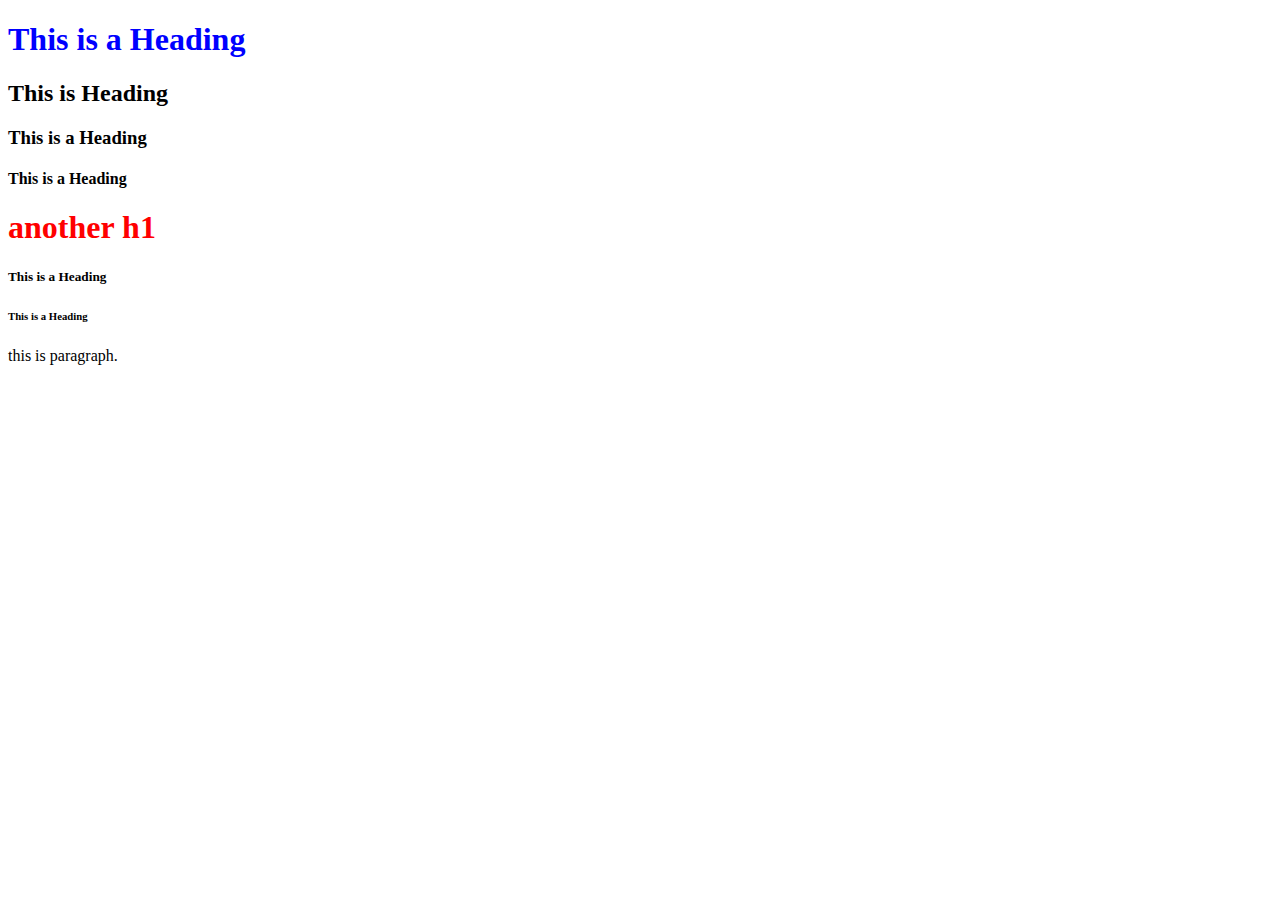
<file: index.html>
<!DOCTYPE html>
<html>
<head>
<title> Firsttype </title>

<style>

h1{
color : blue;

}

.redtext{

  color : red;
}

</style>
</head>

<body>
<h1> This is a Heading </h1>
<h2> This is Heading </h2>
  <h3> This is a Heading </h3>
  <h4> This is a Heading </h4>
  <h1 class="redtext"> another h1 </h1>

  <h5> This is a Heading </h5>
  <h6> This is a Heading </h6>
  <p> this is paragraph. </p>
</body>
</html>
</file>
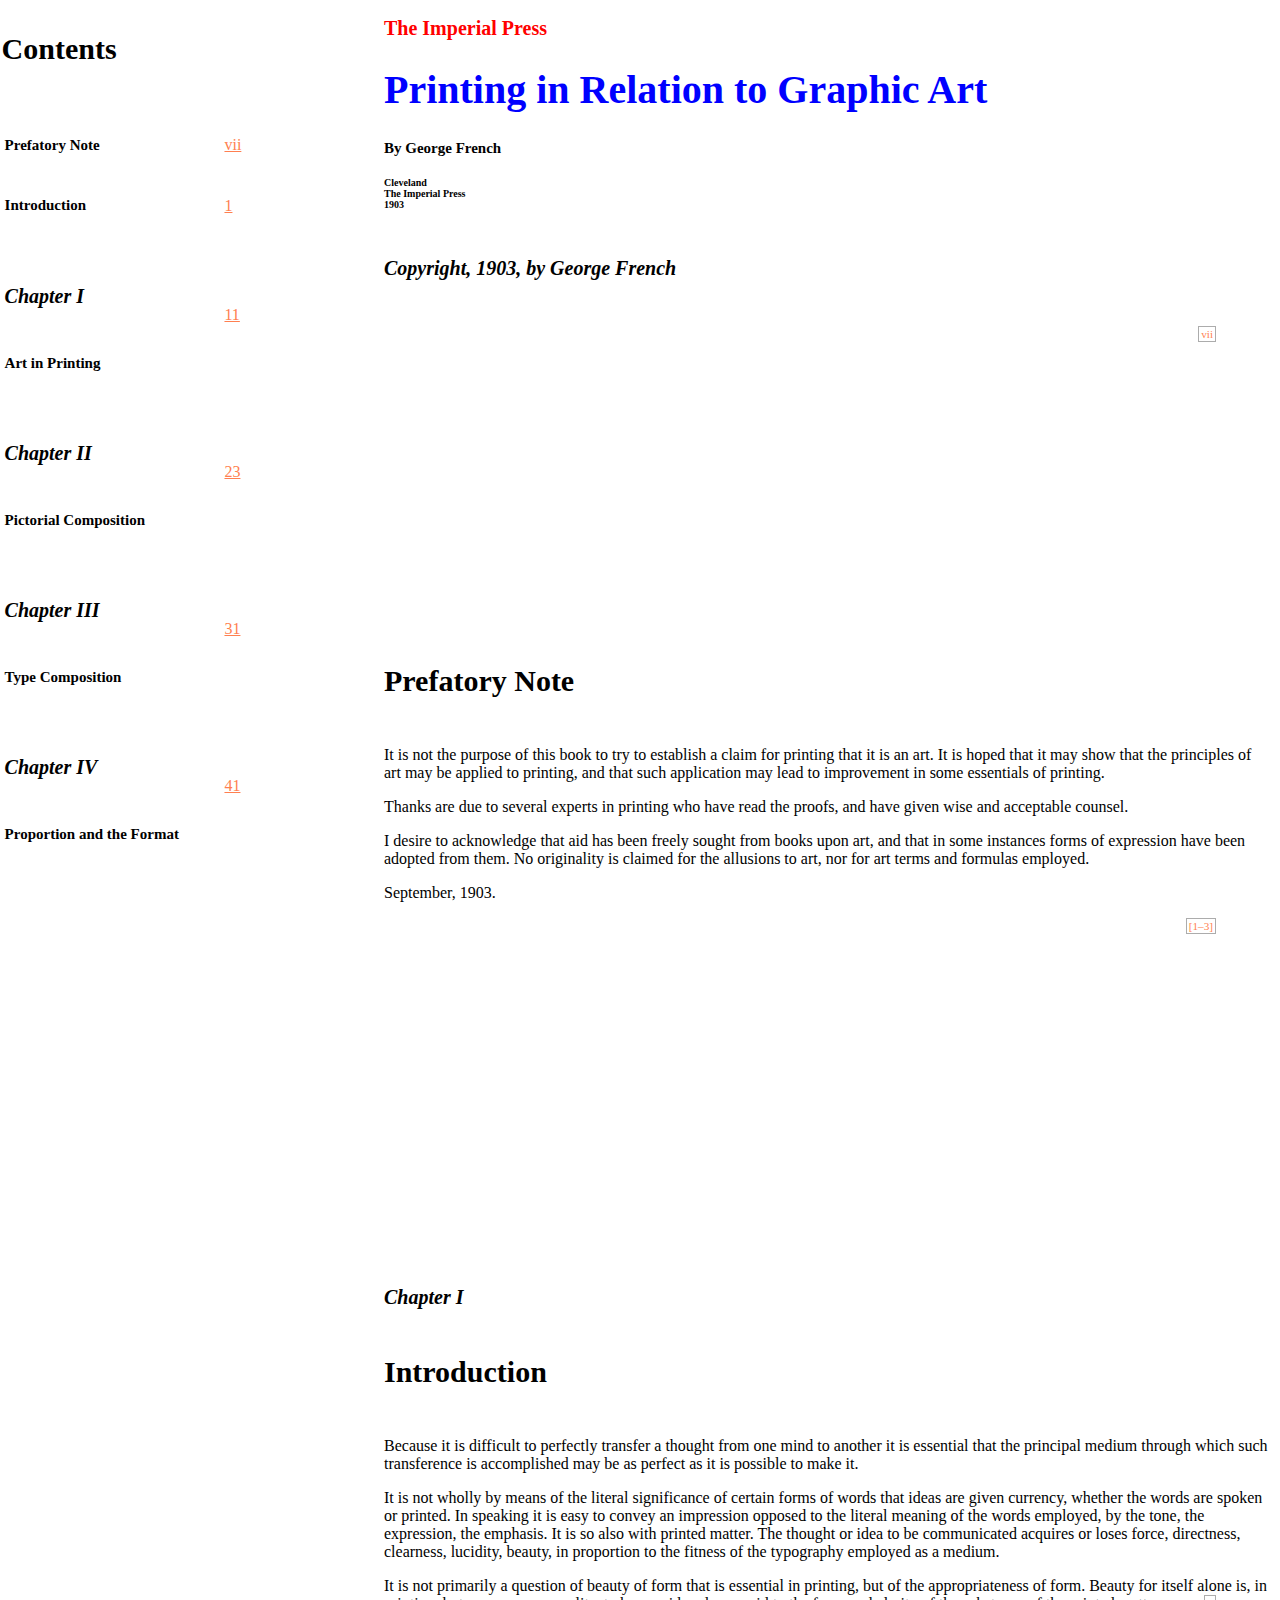
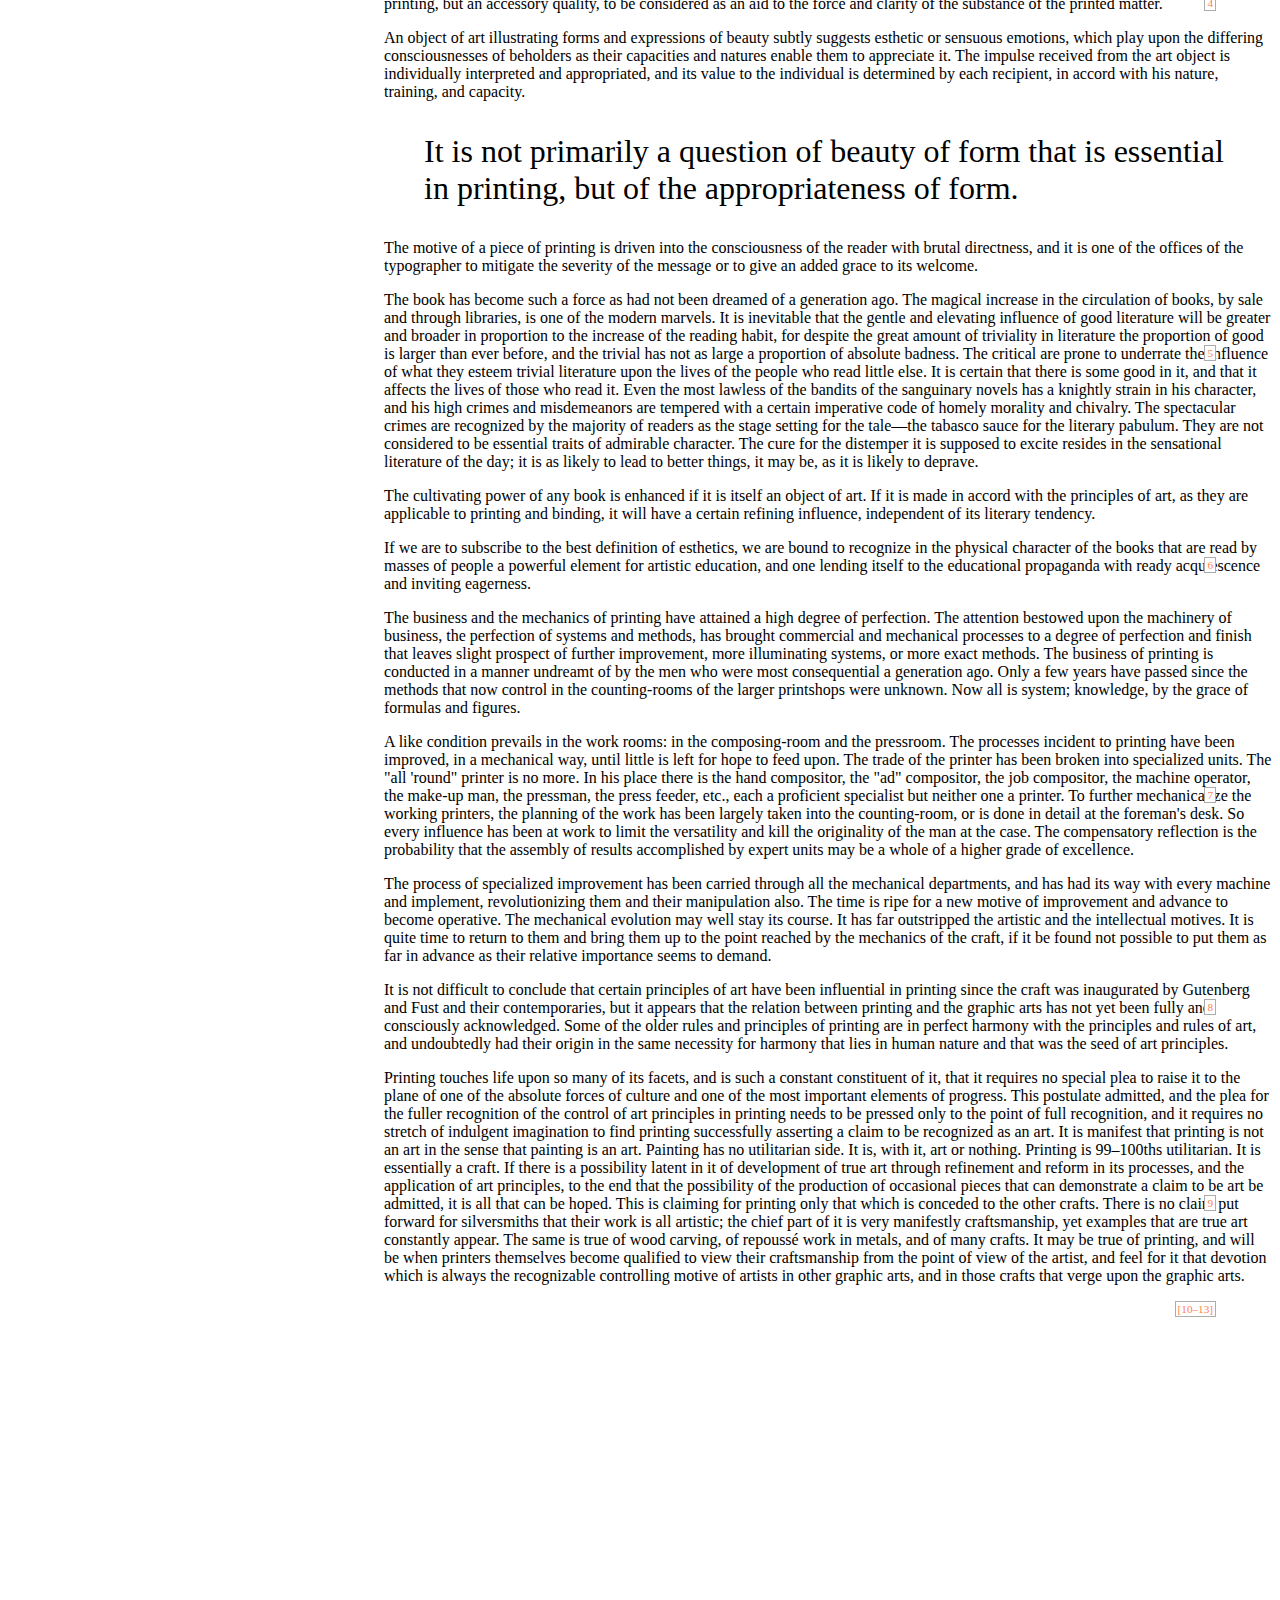
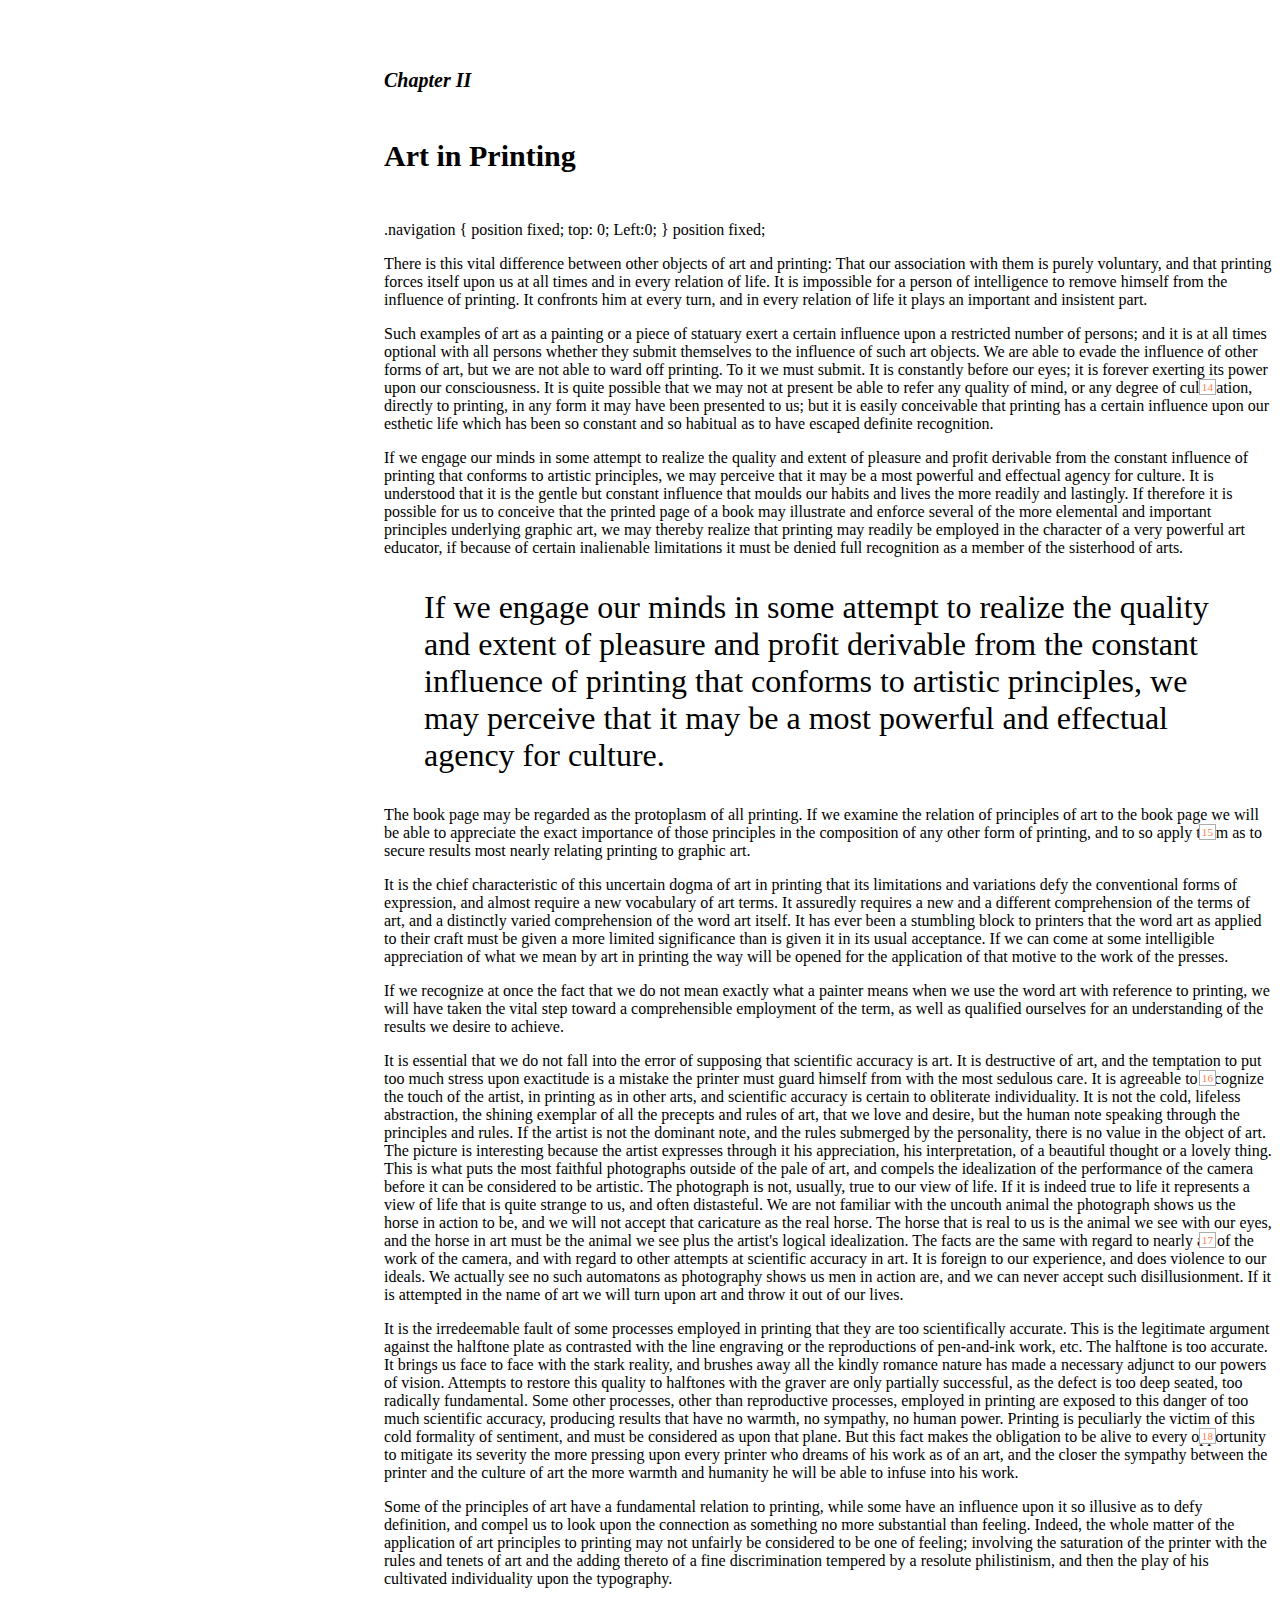
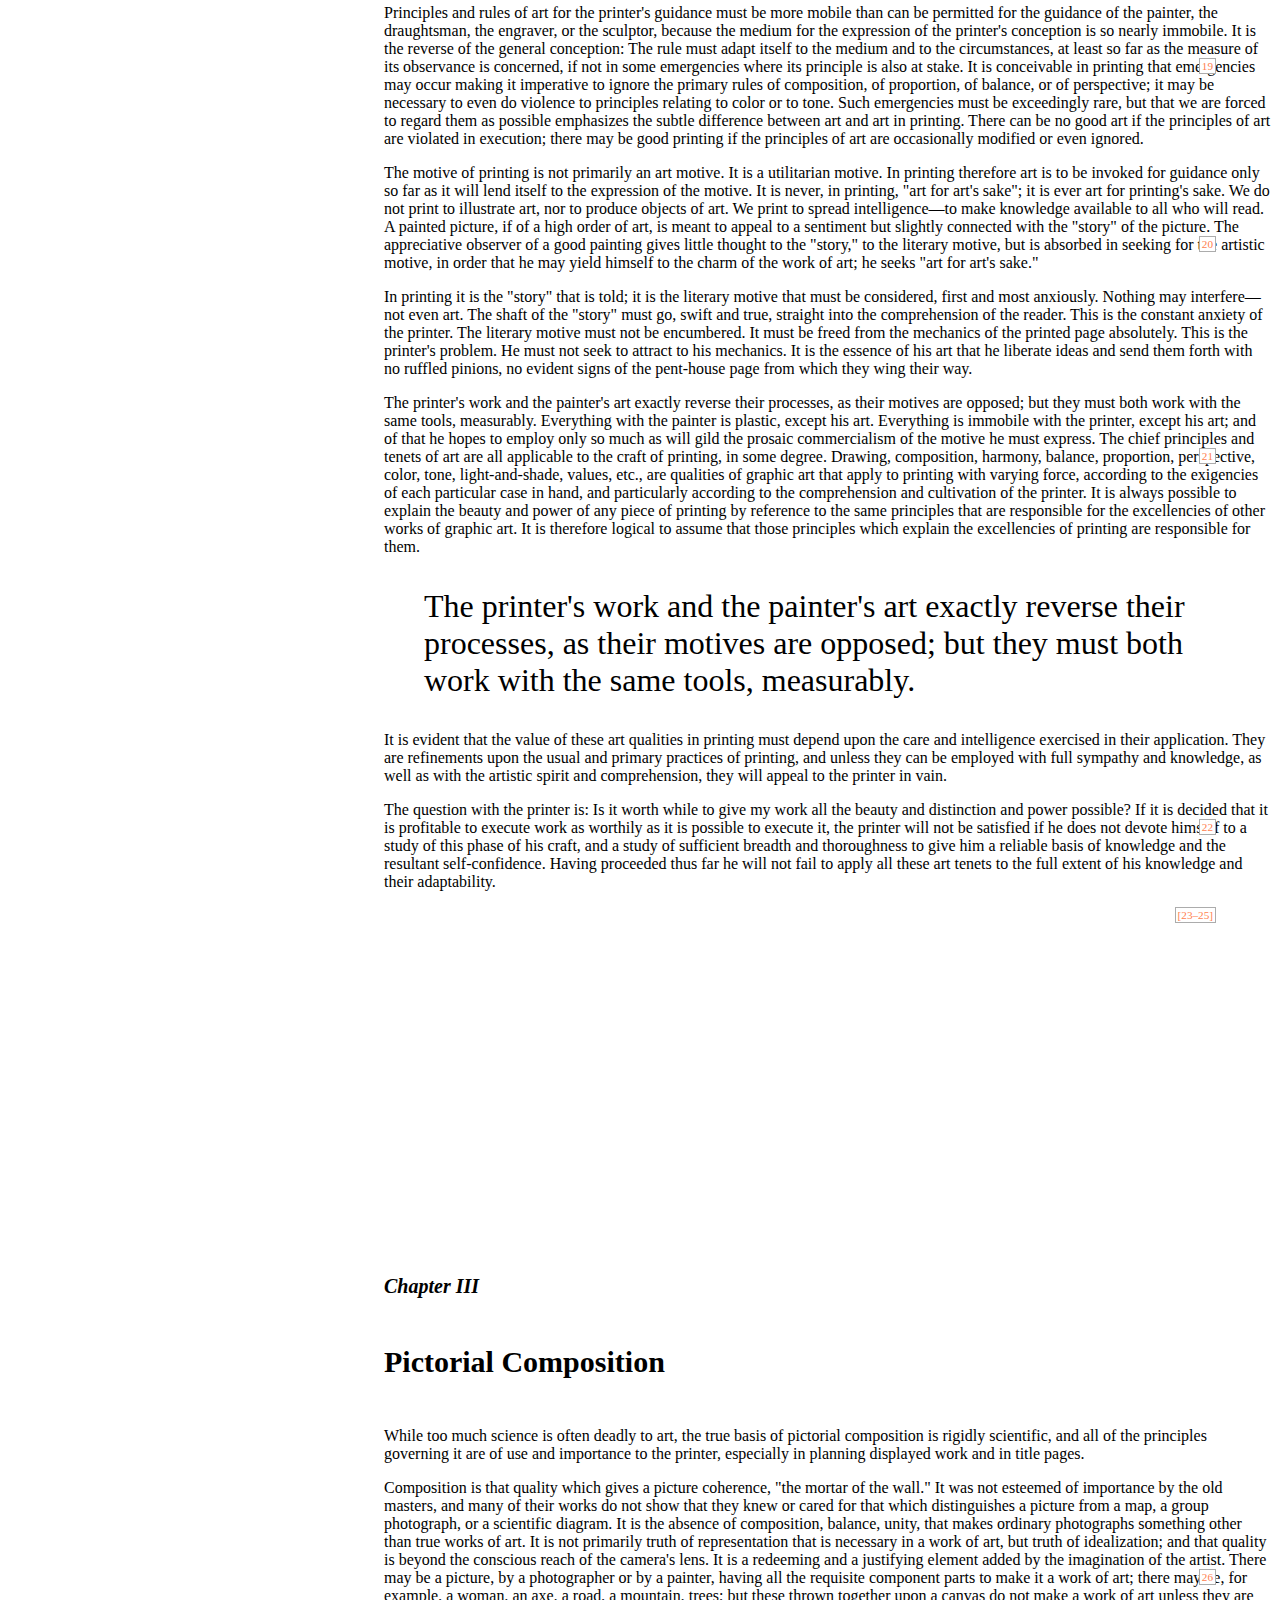
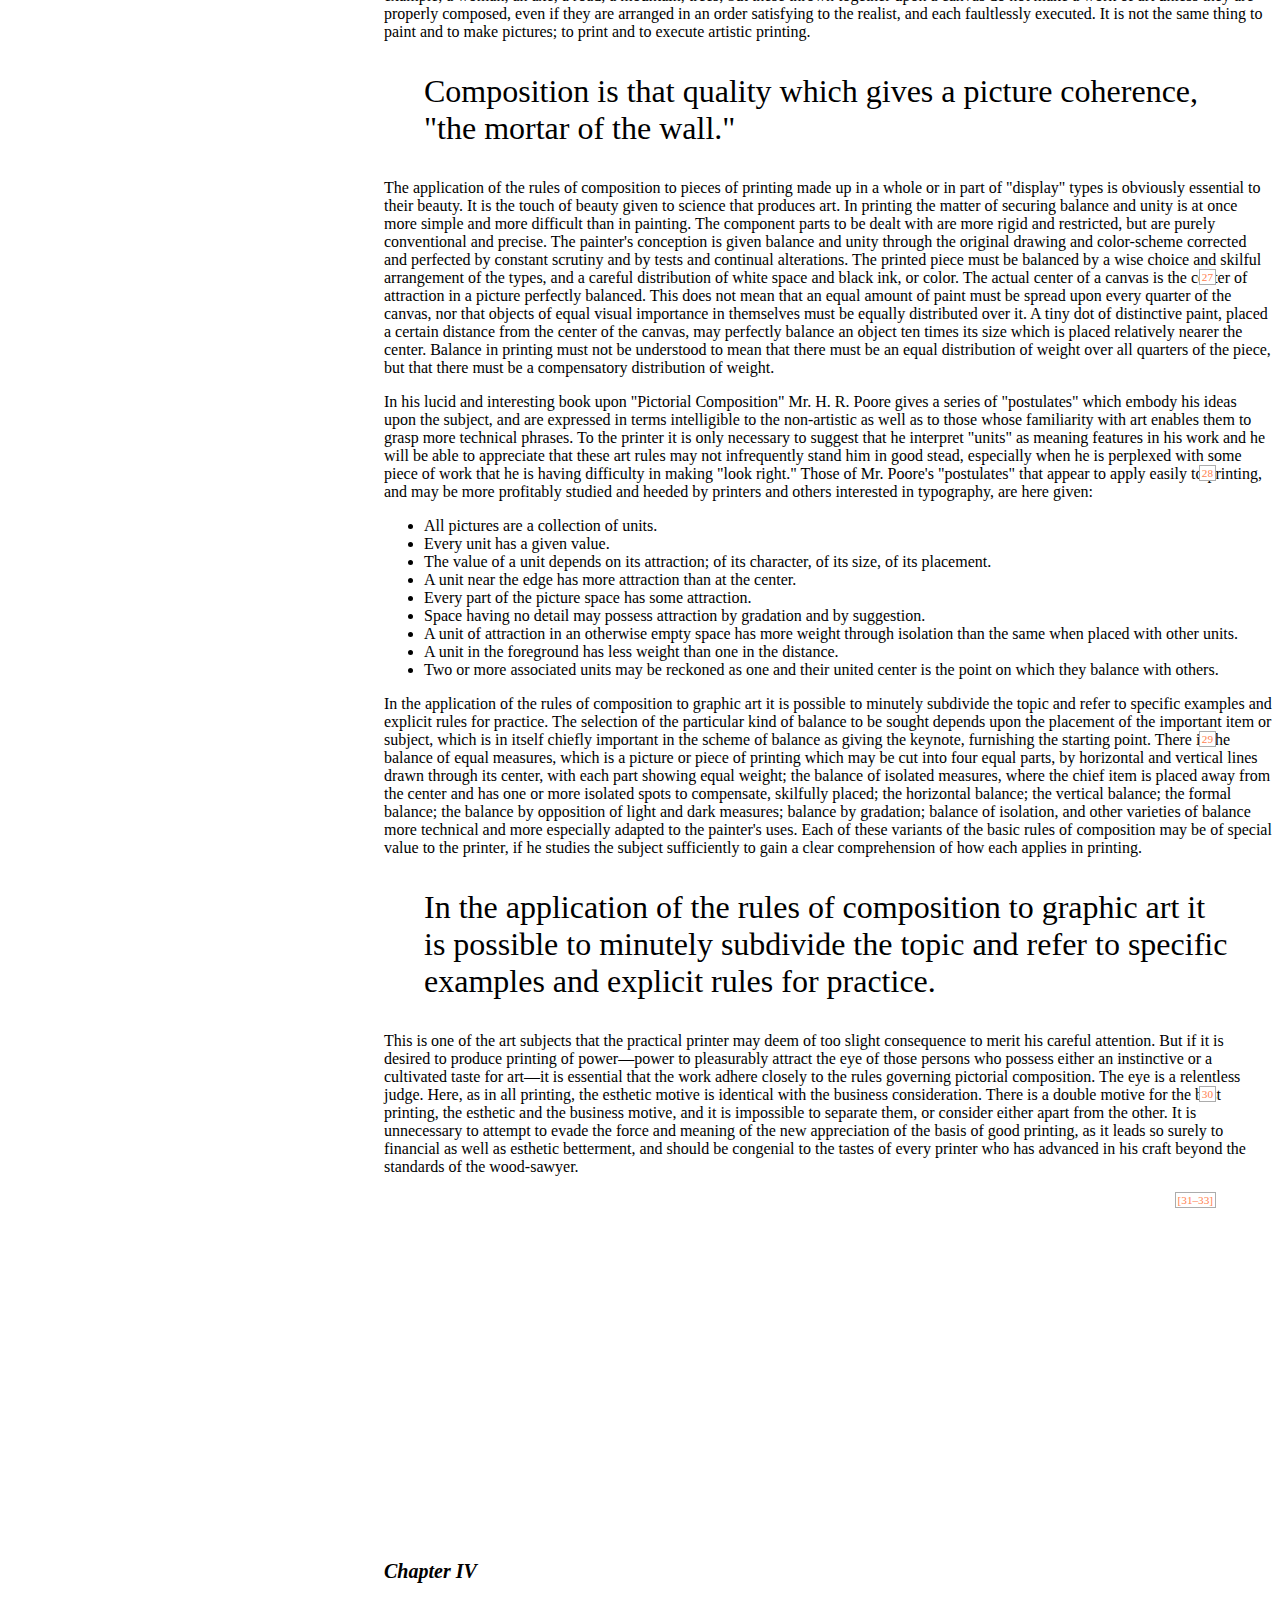
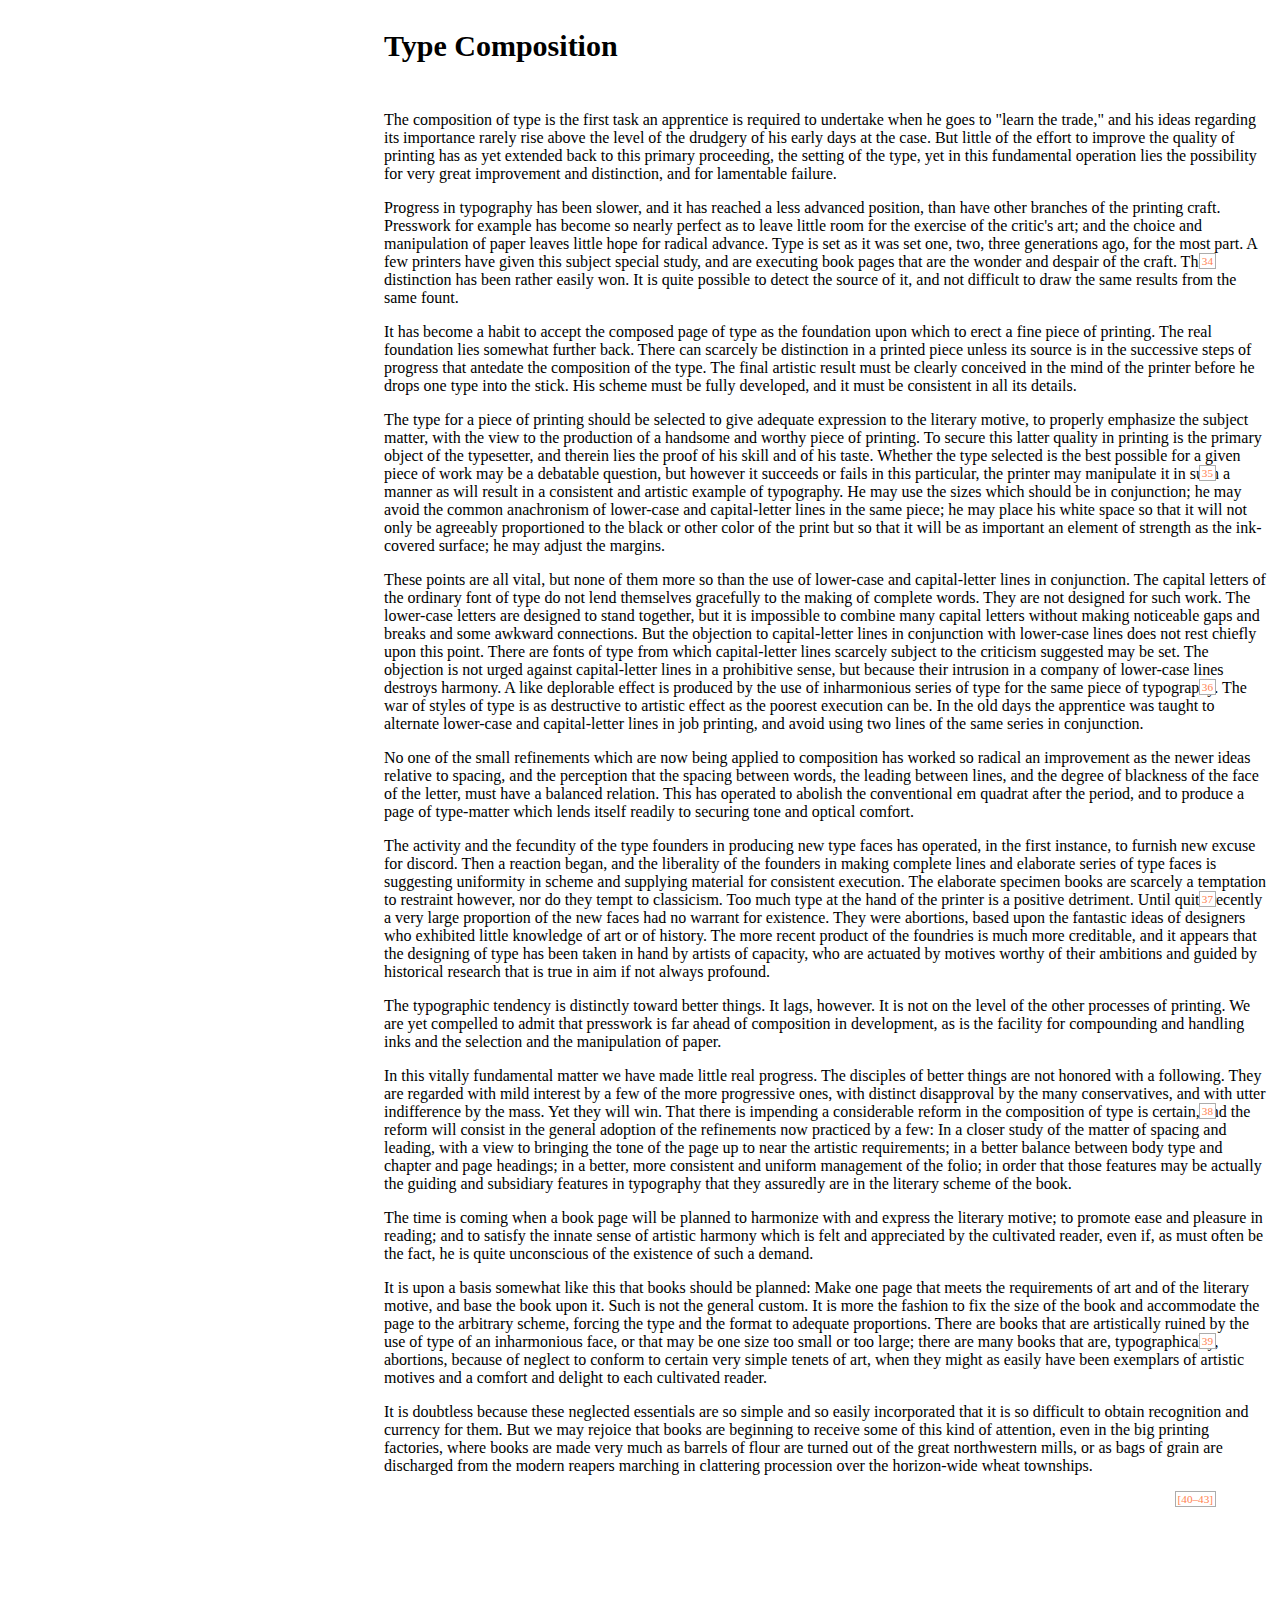
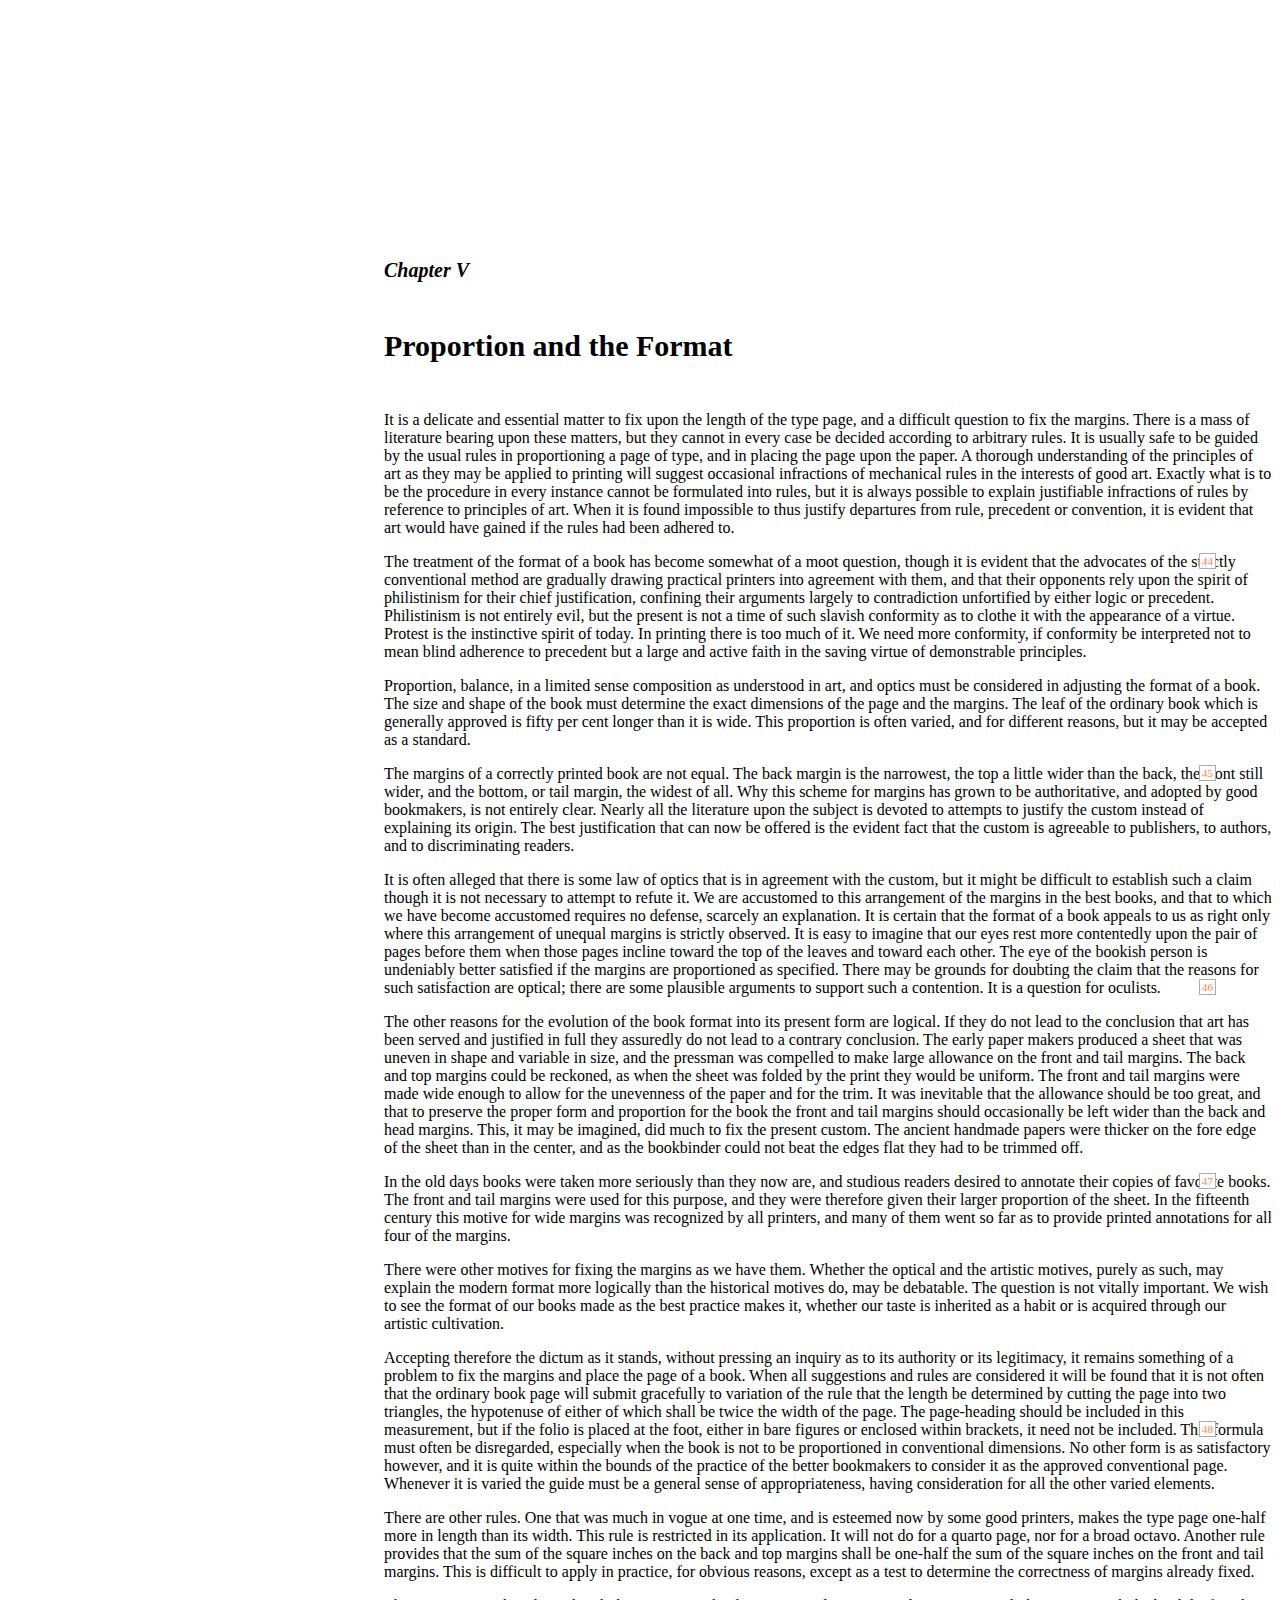
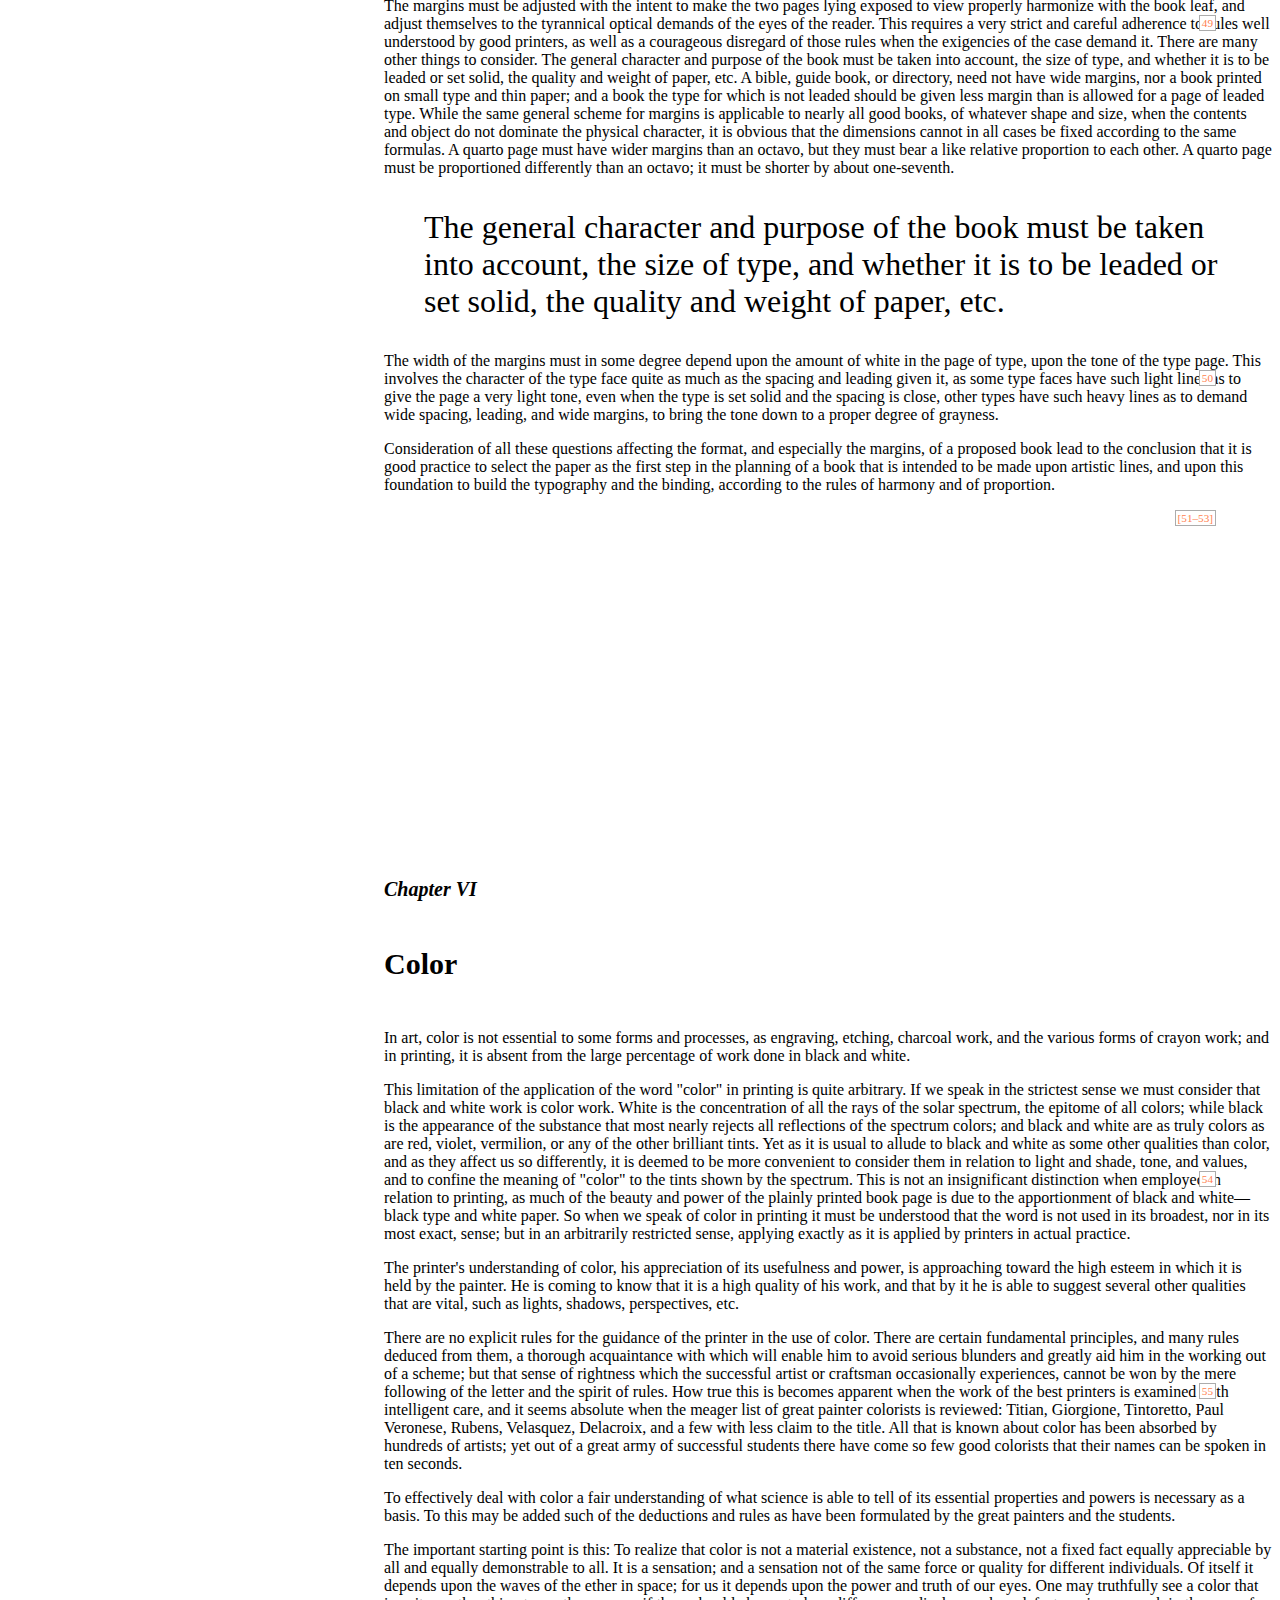
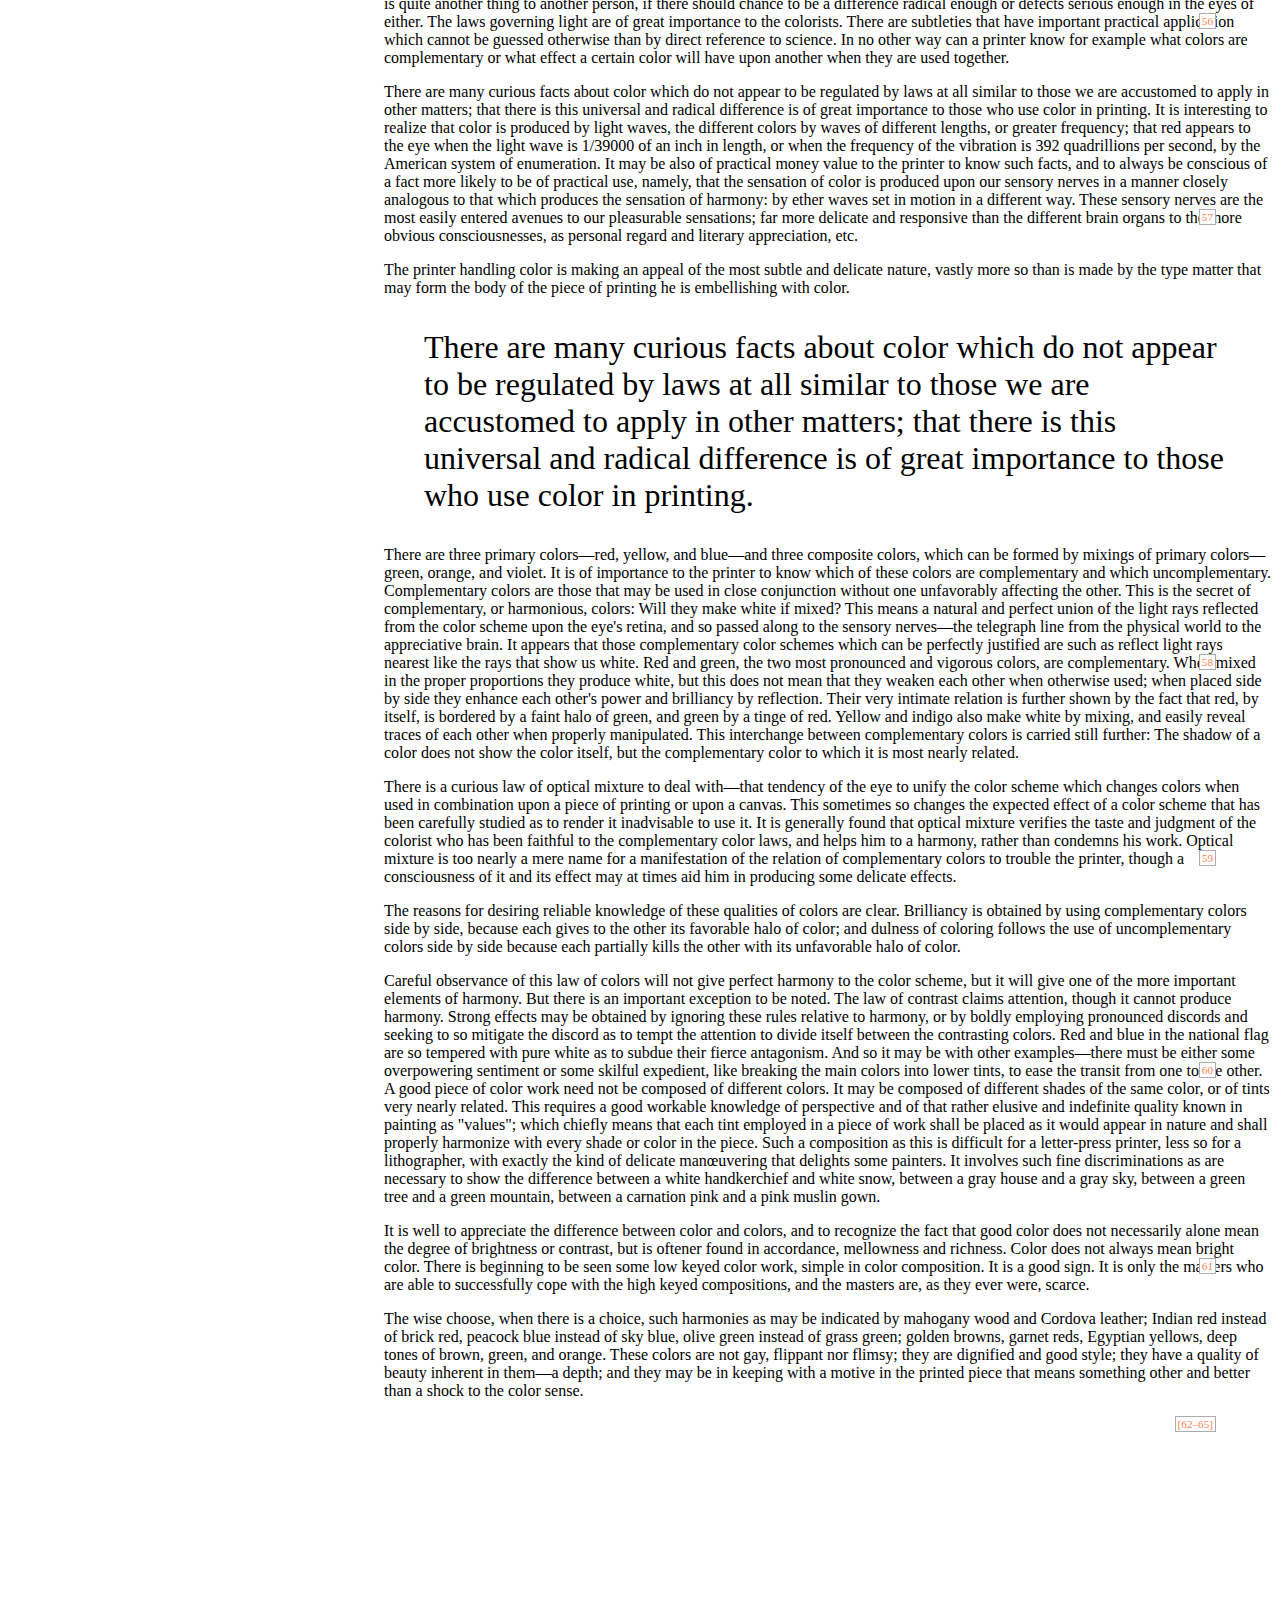
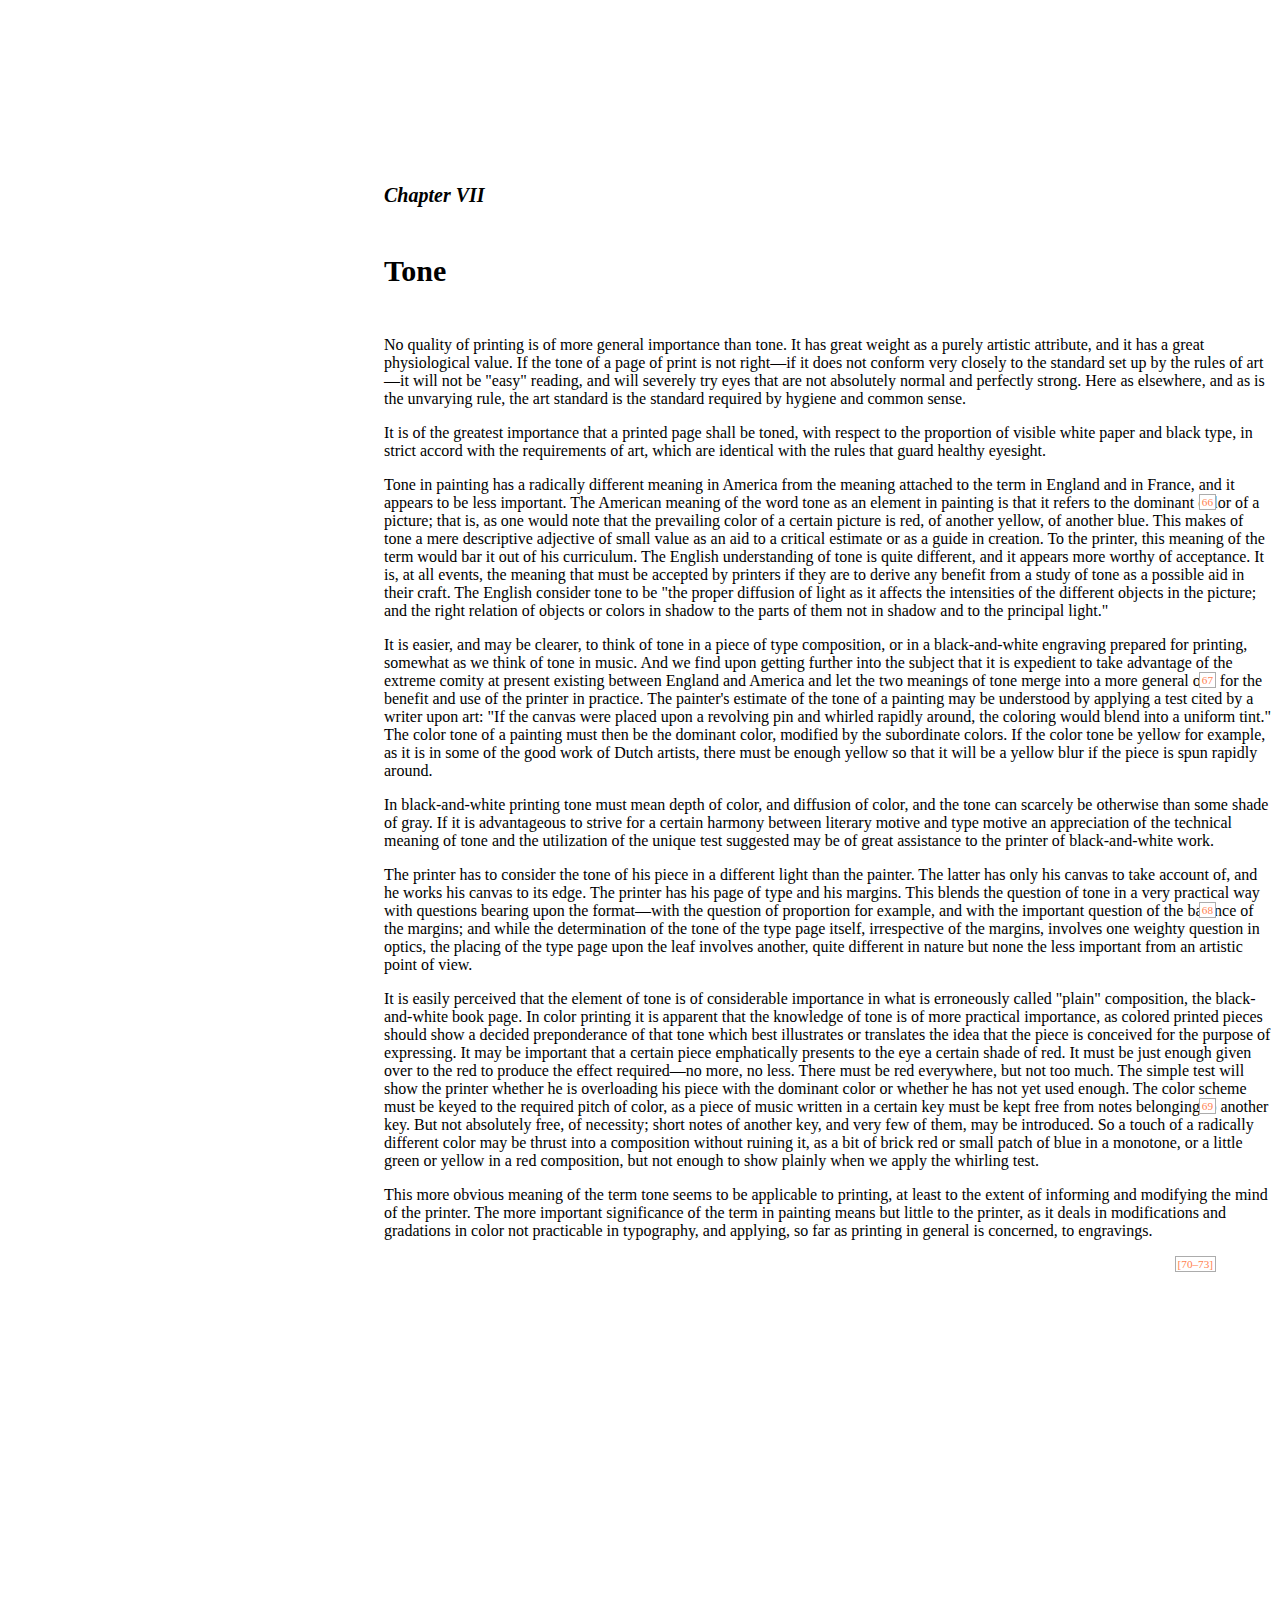
<file: book.html>
<!DOCTYPE html PUBLIC "-//W3C//DTD XHTML 1.0 Strict//EN" "http://www.w3.org/TR/xhtml1/DTD/xhtml1-strict.dtd">
<!-- saved from url=(0056)http://www.gutenberg.org/files/54349/54349-h/54349-h.htm -->
<html xmlns="http://www.w3.org/1999/xhtml" xml:lang="en" lang="en"><head><meta http-equiv="Content-Type" content="text/html; charset=UTF-8">

    <title>The Project Gutenberg eBook of Printing in Relation to Graphic Art, by George French</title>

    <!-- Place your Stylesheet Between HERE -->
    <link rel="stylesheet" type="text/css" href="style.css">
    <!-- and HERE -->


    <style type="text/css">
    /* Page-specific Styles */
    .pagenum {
      position: absolute;
      right: 5vw;
      text-indent: 0em;
      text-align: right;
      font-size: 70%;
      font-weight: normal;
      font-variant: normal;
      font-style: normal;
      letter-spacing: normal;
      line-height: normal;
      color: #acacac;
      border: 1px solid #acacac;
      background: #ffffff;
      padding: 1px 2px;
    }

    table {
      width:100%;
    }

   </style>

</head>

<body>






<header>

<h2>The Imperial Press</h2>


<h1>
Printing in Relation
to Graphic Art</h1>

<h4>
By George French</h4>


<h5>
Cleveland <br>
The Imperial Press<br>
1903
</h5>


<h6>
Copyright, 1903, by George French
</h6>

</header>


<div class="navigation">
<div class="chapter">
<h3><a id="CONTENTS"></a>Contents</h3>
</div>
<table summary="Contents">

  <tbody>
  <tr>
    <td class="tdl"><h4>Prefatory Note</h4></td>
    <td class="tdr"><a href="#pref">vii</a></td></tr>
  <tr>
    <td class="tdl"><h4>Introduction</h4></td>
    <td class="tdr"><a href="#intro">1</a></td></tr>
  <tr>
    <td class="tdl2"><h6>Chapter I</h6>
    <h4>Art in Printing</h4>
    <td class="tdr"><a href="#ch_1">11</a></td></tr>

  <tr>
    <td class="tdl2"><h6>Chapter II</h6>
    <h4>Pictorial Composition</h4>
    <td class="tdr"><a href="#ch_2">23</a></td></tr>

  <tr>
    <td class="tdl2"><h6>Chapter III</h6>
    <h4>Type Composition</h4>
    <td class="tdr"><a href="#ch_3">31</a></td></tr>

  <tr>
    <td class="tdl2"><h6>Chapter IV</h6>
    <h4>Proportion and the Format</h4>
    <td class="tdr"><a href="#ch_4">41</a></td></tr>

  <tr>
    <td class="tdl2"><h6>Chapter V</h6>
    <h4>Color</h4>
    <td class="tdr"><a href="#ch_5">51</a></td></tr>

  <tr>
    <td class="tdl2"><h6>Chapter VI</h6>
    <h4>Tone</h4>
    <td class="tdr"><a href="#ch_6">63</a></td></tr>

  <tr>
    <td class="tdl2"><h6>Chapter VII</h6>
    <h4>Light and Shade</h4>
    <td class="tdr"><a href="#ch_7">71</a></td></tr>

  <tr>
    <td class="tdl2"><h6>Chapter VIII</h6>
    <h4>Values</h4>
    <td class="tdr"><a href="#ch_8">77</a></td></tr>

  <tr>
    <td class="tdl2"><h6>Chapter IX</h6>
    <h4>Paper</h4>
    <td class="tdr"><a href="#ch_9">83</a></td></tr>

  <tr>
    <td class="tdl2"><h6>Chapter X</h6>
    <h4>Style</h4>
    <td class="tdr"><a href="#ch_10">93</a></td></tr>

  <tr>
    <td class="tdl2"><h6>Chapter XI</h6>
    <h4>The Binding</h4>
    <td class="tdr"><a href="#ch_11">105</a></td></tr>

  <tr>
    <td class="tdl2"><h6>Chapter XII</h6>
    <h4>Specifications</h4>
    <td class="tdr"><a href="#ch_12">115</a></td></tr>
</tbody></table>
</div>


<p><span class="pagenum"><a name="Page_vii" id="Page_vii">vii</a></span></p>

<div class="chapter">
<h3 id="pref">Prefatory Note</h3>
</div>

<p>It is not the purpose of this book to try to
establish a claim for printing that it is an art.
It is hoped that it may show that the principles
of art may be applied to printing, and that
such application may lead to improvement in
some essentials of printing.</p>

<p>Thanks are due to several experts in printing
who have read the proofs, and have given
wise and acceptable counsel.</p>

<p>I desire to acknowledge that aid has been
freely sought from books upon art, and that in
some instances forms of expression have been
adopted from them. No originality is claimed
for the allusions to art, nor for art terms and
formulas employed.</p>

<p>
September, 1903.</p>



<p><span class="pagenum"><a name="Page_1" id="Page_1">[1–3]</a></span></p>

<div class="chapter">
  <h6>Chapter I</h6>
<h3 id="intro">Introduction</h3>
</div>

<div class="p1">
<p class="in0 drop-cap"><span class="smcap">Because</span> it is difficult to perfectly
transfer a thought from
one mind to another it is essential
that the principal medium
through which such transference
is accomplished may be as perfect as it is possible
to make it.</p>

<p>It is not wholly by means of the literal significance
of certain forms of words that ideas
are given currency, whether the words are
spoken or printed. In speaking it is easy to
convey an impression opposed to the literal
meaning of the words employed, by the tone,
the expression, the emphasis. It is so also with
printed matter. The thought or idea to be communicated
acquires or loses force, directness,
clearness, lucidity, beauty, in proportion to the
fitness of the typography employed as a medium.</p>

<p>It is not primarily a question of beauty of
form that is essential in printing, but of the
appropriateness of form. Beauty for itself alone
is, in printing, but an accessory quality, to be<span class="pagenum"><a name="Page_4" id="Page_4">4</a></span>
considered as an aid to the force and clarity of
the substance of the printed matter.</p>

<p>An object of art illustrating forms and expressions
of beauty subtly suggests esthetic or
sensuous emotions, which play upon the differing
consciousnesses of beholders as their capacities
and natures enable them to appreciate
it. The impulse received from the art object is
individually interpreted and appropriated, and
its value to the individual is determined by each
recipient, in accord with his nature, training,
and capacity.</p>

<blockquote>It is not primarily a question of beauty of
form that is essential in printing, but of the
appropriateness of form.</blockquote>

<p>The motive of a piece of printing is driven
into the consciousness of the reader with brutal
directness, and it is one of the offices of the
typographer to mitigate the severity of the message
or to give an added grace to its welcome.</p>

<p>The book has become such a force as had
not been dreamed of a generation ago. The
magical increase in the circulation of books, by
sale and through libraries, is one of the modern
marvels. It is inevitable that the gentle and
elevating influence of good literature will be
greater and broader in proportion to the increase
of the reading habit, for despite the great
amount of triviality in literature the proportion
of good is larger than ever before, and the
trivial has not as large a proportion of absolute
badness. The critical are prone to underrate<span class="pagenum"><a name="Page_5" id="Page_5">5</a></span>
the influence of what they esteem trivial literature
upon the lives of the people who read
little else. It is certain that there is some good
in it, and that it affects the lives of those who
read it. Even the most lawless of the bandits
of the sanguinary novels has a knightly strain
in his character, and his high crimes and misdemeanors
are tempered with a certain imperative
code of homely morality and chivalry.
The spectacular crimes are recognized by the
majority of readers as the stage setting for the
tale—the tabasco sauce for the literary pabulum.
They are not considered to be essential
traits of admirable character. The cure for the
distemper it is supposed to excite resides in the
sensational literature of the day; it is as likely
to lead to better things, it may be, as it is likely
to deprave.</p>

<p>The cultivating power of any book is enhanced
if it is itself an object of art. If it is made
in accord with the principles of art, as they are
applicable to printing and binding, it will have
a certain refining influence, independent of its
literary tendency.</p>

<p>If we are to subscribe to the best definition
of esthetics, we are bound to recognize in the
physical character of the books that are read
by masses of people a powerful element for artistic
education, and one lending itself to the<span class="pagenum"><a name="Page_6" id="Page_6">6</a></span>
educational propaganda with ready acquiescence
and inviting eagerness.</p>

<p>The business and the mechanics of printing
have attained a high degree of perfection. The
attention bestowed upon the machinery of
business, the perfection of systems and methods,
has brought commercial and mechanical
processes to a degree of perfection and finish
that leaves slight prospect of further improvement,
more illuminating systems, or more exact
methods. The business of printing is conducted
in a manner undreamt of by the men who
were most consequential a generation ago. Only
a few years have passed since the methods that
now control in the counting-rooms of the larger
printshops were unknown. Now all is system;
knowledge, by the grace of formulas and
figures.</p>

<p>A like condition prevails in the work rooms:
in the composing-room and the pressroom.
The processes incident to printing have been
improved, in a mechanical way, until little is
left for hope to feed upon. The trade of the
printer has been broken into specialized units.
The "all 'round" printer is no more. In his
place there is the hand compositor, the "ad"
compositor, the job compositor, the machine
operator, the make-up man, the pressman, the
press feeder, etc., each a proficient specialist<span class="pagenum"><a name="Page_7" id="Page_7">7</a></span>
but neither one a printer. To further mechanicalize
the working printers, the planning of the
work has been largely taken into the counting-room,
or is done in detail at the foreman's
desk. So every influence has been at work to
limit the versatility and kill the originality of
the man at the case. The compensatory reflection
is the probability that the assembly of
results accomplished by expert units may be a
whole of a higher grade of excellence.</p>

<p>The process of specialized improvement has
been carried through all the mechanical departments,
and has had its way with every machine
and implement, revolutionizing them and their
manipulation also. The time is ripe for a new
motive of improvement and advance to become
operative. The mechanical evolution may well
stay its course. It has far outstripped the artistic
and the intellectual motives. It is quite
time to return to them and bring them up to
the point reached by the mechanics of the craft,
if it be found not possible to put them as far
in advance as their relative importance seems
to demand.</p>

<p>It is not difficult to conclude that certain
principles of art have been influential in printing
since the craft was inaugurated by Gutenberg
and Fust and their contemporaries, but
it appears that the relation between printing<span class="pagenum"><a name="Page_8" id="Page_8">8</a></span>
and the graphic arts has not yet been fully and
consciously acknowledged. Some of the older
rules and principles of printing are in perfect
harmony with the principles and rules of art,
and undoubtedly had their origin in the same
necessity for harmony that lies in human nature
and that was the seed of art principles.</p>

<p>Printing touches life upon so many of its facets,
and is such a constant constituent of it, that
it requires no special plea to raise it to the
plane of one of the absolute forces of culture
and one of the most important elements of
progress. This postulate admitted, and the plea
for the fuller recognition of the control of art
principles in printing needs to be pressed only
to the point of full recognition, and it requires
no stretch of indulgent imagination to find
printing successfully asserting a claim to be recognized
as an art. It is manifest that printing
is not an art in the sense that painting is an art.
Painting has no utilitarian side. It is, with it,
art or nothing. Printing is 99–100ths utilitarian.
It is essentially a craft. If there is a possibility
latent in it of development of true art through
refinement and reform in its processes, and
the application of art principles, to the end
that the possibility of the production of occasional
pieces that can demonstrate a claim to
be art be admitted, it is all that can be hoped.<span class="pagenum"><a name="Page_9" id="Page_9">9</a></span>
This is claiming for printing only that which
is conceded to the other crafts. There is no
claim put forward for silversmiths that their
work is all artistic; the chief part of it is very
manifestly craftsmanship, yet examples that
are true art constantly appear. The same is
true of wood carving, of repoussé work in metals,
and of many crafts. It may be true of printing,
and will be when printers themselves become
qualified to view their craftsmanship from
the point of view of the artist, and feel for it
that devotion which is always the recognizable
controlling motive of artists in other graphic
arts, and in those crafts that verge upon the
graphic arts.</p>



<p><span class="pagenum"><a name="Page_10" id="Page_10">[10–13]</a></span></p>

<div class="chapter">
  <h6>Chapter II</h6>
<h3 id="ch_1">Art in Printing</h3>
</div>

.navigation {
position fixed;
top: 0;
Left:0;

}

</nav>
position fixed;


<div class="p1">
<p>There is this vital difference
between other objects of art
and printing: That our association
with them is purely
voluntary, and that printing
forces itself upon us at all times and in every
relation of life. It is impossible for a person of
intelligence to remove himself from the influence
of printing. It confronts him at every
turn, and in every relation of life it plays an
important and insistent part.</p>

<p>Such examples of art as a painting or a piece
of statuary exert a certain influence upon a
restricted number of persons; and it is at all
times optional with all persons whether they
submit themselves to the influence of such art
objects. We are able to evade the influence of
other forms of art, but we are not able to ward
off printing. To it we must submit. It is constantly
before our eyes; it is forever exerting
its power upon our consciousness. It is quite
possible that we may not at present be able
to refer any quality of mind, or any degree of<span class="pagenum"><a name="Page_14" id="Page_14">14</a></span>
cultivation, directly to printing, in any form it
may have been presented to us; but it is easily
conceivable that printing has a certain influence
upon our esthetic life which has been so constant
and so habitual as to have escaped definite
recognition.</p>

<p>If we engage our minds in some attempt to
realize the quality and extent of pleasure and
profit derivable from the constant influence of
printing that conforms to artistic principles, we
may perceive that it may be a most powerful
and effectual agency for culture. It is understood
that it is the gentle but constant influence
that moulds our habits and lives the more
readily and lastingly. If therefore it is possible
for us to conceive that the printed page of a
book may illustrate and enforce several of the
more elemental and important principles underlying
graphic art, we may thereby realize
that printing may readily be employed in the
character of a very powerful art educator, if because
of certain inalienable limitations it must
be denied full recognition as a member of the
sisterhood of arts.</p>

<blockquote>If we engage our minds in some attempt to
realize the quality and extent of pleasure and
profit derivable from the constant influence of
printing that conforms to artistic principles, we
may perceive that it may be a most powerful
and effectual agency for culture.</blockquote>

<p>The book page may be regarded as the protoplasm
of all printing. If we examine the relation
of principles of art to the book page we
will be able to appreciate the exact importance
of those principles in the composition of any<span class="pagenum"><a name="Page_15" id="Page_15">15</a></span>
other form of printing, and to so apply them
as to secure results most nearly relating printing
to graphic art.</p>

<p>It is the chief characteristic of this uncertain
dogma of art in printing that its limitations
and variations defy the conventional forms of
expression, and almost require a new vocabulary
of art terms. It assuredly requires a new
and a different comprehension of the terms of
art, and a distinctly varied comprehension of
the word art itself. It has ever been a stumbling
block to printers that the word art as
applied to their craft must be given a more
limited significance than is given it in its usual
acceptance. If we can come at some intelligible
appreciation of what we mean by art in printing
the way will be opened for the application
of that motive to the work of the presses.</p>

<p>If we recognize at once the fact that we do
not mean exactly what a painter means when
we use the word art with reference to printing,
we will have taken the vital step toward a comprehensible
employment of the term, as well
as qualified ourselves for an understanding of
the results we desire to achieve.</p>

<p>It is essential that we do not fall into the error
of supposing that scientific accuracy is art.
It is destructive of art, and the temptation to
put too much stress upon exactitude is a mistake<span class="pagenum"><a name="Page_16" id="Page_16">16</a></span>
the printer must guard himself from with
the most sedulous care. It is agreeable to recognize
the touch of the artist, in printing as
in other arts, and scientific accuracy is certain
to obliterate individuality. It is not the cold,
lifeless abstraction, the shining exemplar of all
the precepts and rules of art, that we love and
desire, but the human note speaking through
the principles and rules. If the artist is not the
dominant note, and the rules submerged by
the personality, there is no value in the object
of art. The picture is interesting because the
artist expresses through it his appreciation, his
interpretation, of a beautiful thought or a lovely
thing. This is what puts the most faithful
photographs outside of the pale of art, and compels
the idealization of the performance of the
camera before it can be considered to be artistic.
The photograph is not, usually, true to
our view of life. If it is indeed true to life it represents
a view of life that is quite strange to us,
and often distasteful. We are not familiar with
the uncouth animal the photograph shows us
the horse in action to be, and we will not accept
that caricature as the real horse. The horse that
is real to us is the animal we see with our eyes,
and the horse in art must be the animal we see
plus the artist's logical idealization. The facts
are the same with regard to nearly all of the<span class="pagenum"><a name="Page_17" id="Page_17">17</a></span>
work of the camera, and with regard to other
attempts at scientific accuracy in art. It is foreign
to our experience, and does violence to
our ideals. We actually see no such automatons
as photography shows us men in action are,
and we can never accept such disillusionment.
If it is attempted in the name of art we will
turn upon art and throw it out of our lives.</p>

<p>It is the irredeemable fault of some processes
employed in printing that they are too
scientifically accurate. This is the legitimate argument
against the halftone plate as contrasted
with the line engraving or the reproductions
of pen-and-ink work, etc. The halftone is too
accurate. It brings us face to face with the stark
reality, and brushes away all the kindly romance
nature has made a necessary adjunct to
our powers of vision. Attempts to restore this
quality to halftones with the graver are only
partially successful, as the defect is too deep
seated, too radically fundamental. Some other
processes, other than reproductive processes,
employed in printing are exposed to this danger
of too much scientific accuracy, producing
results that have no warmth, no sympathy, no
human power. Printing is peculiarly the victim
of this cold formality of sentiment, and must
be considered as upon that plane. But this fact
makes the obligation to be alive to every<span class="pagenum"><a name="Page_18" id="Page_18">18</a></span>
opportunity to mitigate its severity the more
pressing upon every printer who dreams of his
work as of an art, and the closer the sympathy
between the printer and the culture of art the
more warmth and humanity he will be able to
infuse into his work.</p>

<p>Some of the principles of art have a fundamental
relation to printing, while some have
an influence upon it so illusive as to defy definition,
and compel us to look upon the connection
as something no more substantial than
feeling. Indeed, the whole matter of the application
of art principles to printing may not
unfairly be considered to be one of feeling; involving
the saturation of the printer with the
rules and tenets of art and the adding thereto
of a fine discrimination tempered by a resolute
philistinism, and then the play of his cultivated
individuality upon the typography.</p>

<p>Principles and rules of art for the printer's
guidance must be more mobile than can be
permitted for the guidance of the painter, the
draughtsman, the engraver, or the sculptor, because
the medium for the expression of the
printer's conception is so nearly immobile. It
is the reverse of the general conception: The
rule must adapt itself to the medium and to
the circumstances, at least so far as the measure
of its observance is concerned, if not in some<span class="pagenum"><a name="Page_19" id="Page_19">19</a></span>
emergencies where its principle is also at stake.
It is conceivable in printing that emergencies
may occur making it imperative to ignore the
primary rules of composition, of proportion,
of balance, or of perspective; it may be necessary
to even do violence to principles relating
to color or to tone. Such emergencies must be
exceedingly rare, but that we are forced to regard
them as possible emphasizes the subtle
difference between art and art in printing. There
can be no good art if the principles of art are
violated in execution; there may be good printing
if the principles of art are occasionally modified
or even ignored.</p>

<p>The motive of printing is not primarily an
art motive. It is a utilitarian motive. In printing
therefore art is to be invoked for guidance
only so far as it will lend itself to the expression
of the motive. It is never, in printing,
"art for art's sake"; it is ever art for printing's
sake. We do not print to illustrate art, nor to
produce objects of art. We print to spread intelligence—to
make knowledge available to
all who will read. A painted picture, if of a high
order of art, is meant to appeal to a sentiment
but slightly connected with the "story" of the
picture. The appreciative observer of a good
painting gives little thought to the "story," to
the literary motive, but is absorbed in seeking<span class="pagenum"><a name="Page_20" id="Page_20">20</a></span>
for the artistic motive, in order that he may
yield himself to the charm of the work of art;
he seeks "art for art's sake."</p>

<p>In printing it is the "story" that is told;
it is the literary motive that must be considered,
first and most anxiously. Nothing may
interfere—not even art. The shaft of the
"story" must go, swift and true, straight into
the comprehension of the reader. This is the
constant anxiety of the printer. The literary
motive must not be encumbered. It must be
freed from the mechanics of the printed page
absolutely. This is the printer's problem. He
must not seek to attract to his mechanics. It
is the essence of his art that he liberate ideas
and send them forth with no ruffled pinions,
no evident signs of the pent-house page from
which they wing their way.</p>

<p>The printer's work and the painter's art exactly
reverse their processes, as their motives
are opposed; but they must both work with the
same tools, measurably. Everything with the
painter is plastic, except his art. Everything is
immobile with the printer, except his art; and
of that he hopes to employ only so much as
will gild the prosaic commercialism of the motive
he must express. The chief principles and
tenets of art are all applicable to the craft of
printing, in some degree. Drawing, composition,<span class="pagenum"><a name="Page_21" id="Page_21">21</a></span>
harmony, balance, proportion, perspective,
color, tone, light-and-shade, values, etc.,
are qualities of graphic art that apply to printing
with varying force, according to the exigencies
of each particular case in hand, and
particularly according to the comprehension
and cultivation of the printer. It is always possible
to explain the beauty and power of any
piece of printing by reference to the same principles
that are responsible for the excellencies
of other works of graphic art. It is therefore
logical to assume that those principles which
explain the excellencies of printing are responsible
for them.</p>

<blockquote>The printer's work and the painter's art exactly
reverse their processes, as their motives
are opposed; but they must both work with the
same tools, measurably.</blockquote>

<p>It is evident that the value of these art qualities
in printing must depend upon the care
and intelligence exercised in their application.
They are refinements upon the usual and primary
practices of printing, and unless they can
be employed with full sympathy and knowledge,
as well as with the artistic spirit and comprehension,
they will appeal to the printer in
vain.</p>

<p>The question with the printer is: Is it worth
while to give my work all the beauty and distinction
and power possible? If it is decided
that it is profitable to execute work as worthily
as it is possible to execute it, the printer will
not be satisfied if he does not devote himself<span class="pagenum"><a name="Page_22" id="Page_22">22</a></span>
to a study of this phase of his craft, and a study
of sufficient breadth and thoroughness to give
him a reliable basis of knowledge and the resultant
self-confidence. Having proceeded thus
far he will not fail to apply all these art tenets
to the full extent of his knowledge and their
adaptability.</p>



<p><span class="pagenum"><a name="Page_23" id="Page_23">[23–25]</a></span></p>

<div class="chapter">
  <h6>Chapter III</h6>
<h3 id="ch_2">Pictorial Composition</h3>
</div>

<div class="p1">
<p>While too much science is
often deadly to art, the true
basis of pictorial composition
is rigidly scientific, and
all of the principles governing
it are of use and importance to the printer,
especially in planning displayed work and in
title pages.</p>

<p>Composition is that quality which gives a
picture coherence, "the mortar of the wall."
It was not esteemed of importance by the old
masters, and many of their works do not show
that they knew or cared for that which distinguishes
a picture from a map, a group photograph,
or a scientific diagram. It is the absence
of composition, balance, unity, that makes ordinary
photographs something other than true
works of art. It is not primarily truth of representation
that is necessary in a work of art,
but truth of idealization; and that quality is beyond
the conscious reach of the camera's lens.
It is a redeeming and a justifying element added
by the imagination of the artist. There may<span class="pagenum"><a name="Page_26" id="Page_26">26</a></span>
be a picture, by a photographer or by a painter,
having all the requisite component parts to
make it a work of art; there may be, for example,
a woman, an axe, a road, a mountain,
trees; but these thrown together upon a canvas
do not make a work of art unless they are
properly composed, even if they are arranged
in an order satisfying to the realist, and each
faultlessly executed. It is not the same thing
to paint and to make pictures; to print and to
execute artistic printing.</p>

<blockquote>Composition is that quality which gives a
picture coherence, "the mortar of the wall."</blockquote>

<p>The application of the rules of composition
to pieces of printing made up in a whole or in
part of "display" types is obviously essential
to their beauty. It is the touch of beauty given
to science that produces art. In printing the
matter of securing balance and unity is at once
more simple and more difficult than in painting.
The component parts to be dealt with are
more rigid and restricted, but are purely conventional
and precise. The painter's conception
is given balance and unity through the
original drawing and color-scheme corrected
and perfected by constant scrutiny and by tests
and continual alterations. The printed piece
must be balanced by a wise choice and skilful
arrangement of the types, and a careful distribution
of white space and black ink, or color.
The actual center of a canvas is the center<span class="pagenum"><a name="Page_27" id="Page_27">27</a></span>
of attraction in a picture perfectly balanced.
This does not mean that an equal amount of
paint must be spread upon every quarter of
the canvas, nor that objects of equal visual importance
in themselves must be equally distributed
over it. A tiny dot of distinctive paint,
placed a certain distance from the center of the
canvas, may perfectly balance an object ten
times its size which is placed relatively nearer
the center. Balance in printing must not be understood
to mean that there must be an equal
distribution of weight over all quarters of the
piece, but that there must be a compensatory
distribution of weight.</p>

<p>In his lucid and interesting book upon "Pictorial
Composition" Mr. H. R. Poore gives
a series of "postulates" which embody his ideas
upon the subject, and are expressed in terms
intelligible to the non-artistic as well as to those
whose familiarity with art enables them to
grasp more technical phrases. To the printer
it is only necessary to suggest that he interpret
"units" as meaning features in his work
and he will be able to appreciate that these art
rules may not infrequently stand him in good
stead, especially when he is perplexed with
some piece of work that he is having difficulty
in making "look right." Those of Mr. Poore's
"postulates" that appear to apply easily to<span class="pagenum"><a name="Page_28" id="Page_28">28</a></span>
printing, and may be more profitably studied
and heeded by printers and others interested
in typography, are here given:</p>

<ul>
<li>All pictures are a collection of units.</li>

<li>Every unit has a given value.</li>

<li>The value of a unit depends on its attraction;
of its character, of its size, of its placement.</li>

<li>A unit near the edge has more attraction than
at the center.</li>

<li>Every part of the picture space has some attraction.</li>

<li>Space having no detail may possess attraction
by gradation and by suggestion.</li>

<li>A unit of attraction in an otherwise empty
space has more weight through isolation than
the same when placed with other units.</li>

<li>A unit in the foreground has less weight
than one in the distance.</li>

<li>Two or more associated units may be reckoned
as one and their united center is the point
on which they balance with others.</li>
</ul>

<p>In the application of the rules of composition
to graphic art it is possible to minutely subdivide
the topic and refer to specific examples
and explicit rules for practice. The selection of
the particular kind of balance to be sought depends
upon the placement of the important
item or subject, which is in itself chiefly important
in the scheme of balance as giving the keynote,<span class="pagenum"><a name="Page_29" id="Page_29">29</a></span>
furnishing the starting point. There is the
balance of equal measures, which is a picture
or piece of printing which may be cut into four
equal parts, by horizontal and vertical lines
drawn through its center, with each part showing
equal weight; the balance of isolated measures,
where the chief item is placed away from
the center and has one or more isolated spots
to compensate, skilfully placed; the horizontal
balance; the vertical balance; the formal
balance; the balance by opposition of light and
dark measures; balance by gradation; balance
of isolation, and other varieties of balance more
technical and more especially adapted to the
painter's uses. Each of these variants of the
basic rules of composition may be of special
value to the printer, if he studies the subject
sufficiently to gain a clear comprehension of
how each applies in printing.</p>

<blockquote>In the application of the rules of composition
to graphic art it is possible to minutely subdivide
the topic and refer to specific examples
and explicit rules for practice.</blockquote>

<p>This is one of the art subjects that the practical
printer may deem of too slight consequence
to merit his careful attention. But if it is
desired to produce printing of power—power
to pleasurably attract the eye of those persons
who possess either an instinctive or a cultivated
taste for art—it is essential that the work adhere
closely to the rules governing pictorial
composition. The eye is a relentless judge.
Here, as in all printing, the esthetic motive<span class="pagenum"><a name="Page_30" id="Page_30">30</a></span>
is identical with the business consideration.
There is a double motive for the best printing,
the esthetic and the business motive, and it is
impossible to separate them, or consider either
apart from the other. It is unnecessary to attempt
to evade the force and meaning of the
new appreciation of the basis of good printing,
as it leads so surely to financial as well as esthetic
betterment, and should be congenial to
the tastes of every printer who has advanced in
his craft beyond the standards of the wood-sawyer.</p>



<p><span class="pagenum"><a name="Page_31" id="Page_31">[31–33]</a></span></p>

<div class="chapter">
  <h6>Chapter IV</h6>
<h3 id="ch_3">Type Composition</h3>
</div>

<div class="p1">
<p>The composition of type is the
first task an apprentice is required
to undertake when he
goes to "learn the trade," and
his ideas regarding its importance
rarely rise above the level of the drudgery
of his early days at the case. But little of the
effort to improve the quality of printing has as
yet extended back to this primary proceeding,
the setting of the type, yet in this fundamental
operation lies the possibility for very great improvement
and distinction, and for lamentable
failure.</p>

<p>Progress in typography has been slower, and
it has reached a less advanced position, than
have other branches of the printing craft. Presswork
for example has become so nearly perfect
as to leave little room for the exercise of the
critic's art; and the choice and manipulation of
paper leaves little hope for radical advance.
Type is set as it was set one, two, three generations
ago, for the most part. A few printers
have given this subject special study, and are<span class="pagenum"><a name="Page_34" id="Page_34">34</a></span>
executing book pages that are the wonder and
despair of the craft. Their distinction has been
rather easily won. It is quite possible to detect
the source of it, and not difficult to draw the
same results from the same fount.</p>

<p>It has become a habit to accept the composed
page of type as the foundation upon
which to erect a fine piece of printing. The
real foundation lies somewhat further back.
There can scarcely be distinction in a printed
piece unless its source is in the successive steps
of progress that antedate the composition of
the type. The final artistic result must be clearly
conceived in the mind of the printer before
he drops one type into the stick. His scheme
must be fully developed, and it must be consistent
in all its details.</p>

<p>The type for a piece of printing should be
selected to give adequate expression to the literary
motive, to properly emphasize the subject
matter, with the view to the production of
a handsome and worthy piece of printing. To
secure this latter quality in printing is the primary
object of the typesetter, and therein lies
the proof of his skill and of his taste. Whether
the type selected is the best possible for a
given piece of work may be a debatable question,
but however it succeeds or fails in this
particular, the printer may manipulate it in<span class="pagenum"><a name="Page_35" id="Page_35">35</a></span>
such a manner as will result in a consistent and
artistic example of typography. He may use
the sizes which should be in conjunction; he
may avoid the common anachronism of lower-case
and capital-letter lines in the same piece;
he may place his white space so that it will not
only be agreeably proportioned to the black or
other color of the print but so that it will be
as important an element of strength as the ink-covered
surface; he may adjust the margins.</p>

<p>These points are all vital, but none of them
more so than the use of lower-case and capital-letter
lines in conjunction. The capital letters
of the ordinary font of type do not lend themselves
gracefully to the making of complete
words. They are not designed for such work.
The lower-case letters are designed to stand together,
but it is impossible to combine many
capital letters without making noticeable gaps
and breaks and some awkward connections. But
the objection to capital-letter lines in conjunction
with lower-case lines does not rest chiefly
upon this point. There are fonts of type from
which capital-letter lines scarcely subject to the
criticism suggested may be set. The objection
is not urged against capital-letter lines in a prohibitive
sense, but because their intrusion in a
company of lower-case lines destroys harmony.
A like deplorable effect is produced by the use<span class="pagenum"><a name="Page_36" id="Page_36">36</a></span>
of inharmonious series of type for the same
piece of typography. The war of styles of type
is as destructive to artistic effect as the poorest
execution can be. In the old days the apprentice
was taught to alternate lower-case and capital-letter
lines in job printing, and avoid using
two lines of the same series in conjunction.</p>

<p>No one of the small refinements which are
now being applied to composition has worked
so radical an improvement as the newer ideas
relative to spacing, and the perception that the
spacing between words, the leading between
lines, and the degree of blackness of the face
of the letter, must have a balanced relation.
This has operated to abolish the conventional
em quadrat after the period, and to produce a
page of type-matter which lends itself readily
to securing tone and optical comfort.</p>

<p>The activity and the fecundity of the type
founders in producing new type faces has operated,
in the first instance, to furnish new excuse
for discord. Then a reaction began, and the
liberality of the founders in making complete
lines and elaborate series of type faces is suggesting
uniformity in scheme and supplying
material for consistent execution. The elaborate
specimen books are scarcely a temptation
to restraint however, nor do they tempt to classicism.
Too much type at the hand of the printer<span class="pagenum"><a name="Page_37" id="Page_37">37</a></span>
is a positive detriment. Until quite recently a
very large proportion of the new faces had no
warrant for existence. They were abortions,
based upon the fantastic ideas of designers who
exhibited little knowledge of art or of history.
The more recent product of the foundries is
much more creditable, and it appears that the
designing of type has been taken in hand by
artists of capacity, who are actuated by motives
worthy of their ambitions and guided by historical
research that is true in aim if not always
profound.</p>

<p>The typographic tendency is distinctly toward
better things. It lags, however. It is not
on the level of the other processes of printing.
We are yet compelled to admit that presswork
is far ahead of composition in development, as
is the facility for compounding and handling
inks and the selection and the manipulation
of paper.</p>

<p>In this vitally fundamental matter we have
made little real progress. The disciples of better
things are not honored with a following.
They are regarded with mild interest by a few
of the more progressive ones, with distinct disapproval
by the many conservatives, and with
utter indifference by the mass. Yet they will
win. That there is impending a considerable reform
in the composition of type is certain, and<span class="pagenum"><a name="Page_38" id="Page_38">38</a></span>
the reform will consist in the general adoption
of the refinements now practiced by a few: In
a closer study of the matter of spacing and leading,
with a view to bringing the tone of the
page up to near the artistic requirements; in a
better balance between body type and chapter
and page headings; in a better, more consistent
and uniform management of the folio; in
order that those features may be actually the
guiding and subsidiary features in typography
that they assuredly are in the literary scheme of
the book.</p>

<p>The time is coming when a book page will
be planned to harmonize with and express the
literary motive; to promote ease and pleasure
in reading; and to satisfy the innate sense of
artistic harmony which is felt and appreciated
by the cultivated reader, even if, as must often
be the fact, he is quite unconscious of the existence
of such a demand.</p>

<p>It is upon a basis somewhat like this that
books should be planned: Make one page that
meets the requirements of art and of the literary
motive, and base the book upon it. Such is
not the general custom. It is more the fashion
to fix the size of the book and accommodate the
page to the arbitrary scheme, forcing the type
and the format to adequate proportions. There
are books that are artistically ruined by the use<span class="pagenum"><a name="Page_39" id="Page_39">39</a></span>
of type of an inharmonious face, or that may
be one size too small or too large; there are
many books that are, typographically, abortions,
because of neglect to conform to certain
very simple tenets of art, when they might as
easily have been exemplars of artistic motives
and a comfort and delight to each cultivated
reader.</p>

<p>It is doubtless because these neglected essentials
are so simple and so easily incorporated
that it is so difficult to obtain recognition
and currency for them. But we may rejoice that
books are beginning to receive some of this
kind of attention, even in the big printing factories,
where books are made very much as
barrels of flour are turned out of the great
northwestern mills, or as bags of grain are
discharged from the modern reapers marching
in clattering procession over the horizon-wide
wheat townships.</p>



<p><span class="pagenum"><a name="Page_40" id="Page_40">[40–43]</a></span></p>

<div class="chapter">
  <h6>Chapter V</h6>
<h3 id="ch_4">Proportion and the Format</h3>
</div>

<div class="p1">
  <p>It is a delicate and essential matter
to fix upon the length of the
type page, and a difficult question
to fix the margins. There is
a mass of literature bearing upon
these matters, but they cannot in every case be
decided according to arbitrary rules. It is usually
safe to be guided by the usual rules in proportioning
a page of type, and in placing the
page upon the paper. A thorough understanding
of the principles of art as they may be
applied to printing will suggest occasional infractions
of mechanical rules in the interests of
good art. Exactly what is to be the procedure
in every instance cannot be formulated into
rules, but it is always possible to explain justifiable
infractions of rules by reference to principles
of art. When it is found impossible to
thus justify departures from rule, precedent
or convention, it is evident that art would have
gained if the rules had been adhered to.</p>

<p>The treatment of the format of a book has
become somewhat of a moot question, though<span class="pagenum"><a name="Page_44" id="Page_44">44</a></span>
it is evident that the advocates of the strictly
conventional method are gradually drawing
practical printers into agreement with them,
and that their opponents rely upon the spirit
of philistinism for their chief justification, confining
their arguments largely to contradiction
unfortified by either logic or precedent. Philistinism
is not entirely evil, but the present is
not a time of such slavish conformity as to
clothe it with the appearance of a virtue. Protest
is the instinctive spirit of today. In printing
there is too much of it. We need more conformity,
if conformity be interpreted not to
mean blind adherence to precedent but a large
and active faith in the saving virtue of demonstrable
principles.</p>

<p>Proportion, balance, in a limited sense composition
as understood in art, and optics must
be considered in adjusting the format of a book.
The size and shape of the book must determine
the exact dimensions of the page and the
margins. The leaf of the ordinary book which is
generally approved is fifty per cent longer than
it is wide. This proportion is often varied, and
for different reasons, but it may be accepted as
a standard.</p>

<p>The margins of a correctly printed book are
not equal. The back margin is the narrowest,
the top a little wider than the back, the front<span class="pagenum"><a name="Page_45" id="Page_45">45</a></span>
still wider, and the bottom, or tail margin, the
widest of all. Why this scheme for margins has
grown to be authoritative, and adopted by good
bookmakers, is not entirely clear. Nearly all
the literature upon the subject is devoted to attempts
to justify the custom instead of explaining
its origin. The best justification that can
now be offered is the evident fact that the custom
is agreeable to publishers, to authors, and
to discriminating readers.</p>

<p>It is often alleged that there is some law of
optics that is in agreement with the custom,
but it might be difficult to establish such a claim
though it is not necessary to attempt to refute
it. We are accustomed to this arrangement of
the margins in the best books, and that to which
we have become accustomed requires no defense,
scarcely an explanation. It is certain that
the format of a book appeals to us as right only
where this arrangement of unequal margins
is strictly observed. It is easy to imagine that
our eyes rest more contentedly upon the pair
of pages before them when those pages incline
toward the top of the leaves and toward each
other. The eye of the bookish person is undeniably
better satisfied if the margins are proportioned
as specified. There may be grounds for
doubting the claim that the reasons for such
satisfaction are optical; there are some plausible<span class="pagenum"><a name="Page_46" id="Page_46">46</a></span>
arguments to support such a contention. It is
a question for oculists.</p>

<p>The other reasons for the evolution of the
book format into its present form are logical.
If they do not lead to the conclusion that art
has been served and justified in full they assuredly
do not lead to a contrary conclusion.
The early paper makers produced a sheet that
was uneven in shape and variable in size, and
the pressman was compelled to make large allowance
on the front and tail margins. The
back and top margins could be reckoned, as
when the sheet was folded by the print they
would be uniform. The front and tail margins
were made wide enough to allow for the unevenness
of the paper and for the trim. It was
inevitable that the allowance should be too
great, and that to preserve the proper form and
proportion for the book the front and tail margins
should occasionally be left wider than the
back and head margins. This, it may be imagined,
did much to fix the present custom.
The ancient handmade papers were thicker
on the fore edge of the sheet than in the center,
and as the bookbinder could not beat the
edges flat they had to be trimmed off.</p>

<p>In the old days books were taken more seriously
than they now are, and studious readers
desired to annotate their copies of favorite<span class="pagenum"><a name="Page_47" id="Page_47">47</a></span>
books. The front and tail margins were used
for this purpose, and they were therefore given
their larger proportion of the sheet. In the fifteenth
century this motive for wide margins
was recognized by all printers, and many of
them went so far as to provide printed annotations
for all four of the margins.</p>

<p>There were other motives for fixing the
margins as we have them. Whether the optical
and the artistic motives, purely as such, may
explain the modern format more logically than
the historical motives do, may be debatable.
The question is not vitally important. We wish
to see the format of our books made as the
best practice makes it, whether our taste is inherited
as a habit or is acquired through our
artistic cultivation.</p>

<p>Accepting therefore the dictum as it stands,
without pressing an inquiry as to its authority
or its legitimacy, it remains something of a
problem to fix the margins and place the page
of a book. When all suggestions and rules are
considered it will be found that it is not often
that the ordinary book page will submit gracefully
to variation of the rule that the length be
determined by cutting the page into two triangles,
the hypotenuse of either of which shall
be twice the width of the page. The page-heading
should be included in this measurement,<span class="pagenum"><a name="Page_48" id="Page_48">48</a></span>
but if the folio is placed at the foot, either in
bare figures or enclosed within brackets, it need
not be included. This formula must often be
disregarded, especially when the book is not to
be proportioned in conventional dimensions.
No other form is as satisfactory however, and
it is quite within the bounds of the practice of
the better bookmakers to consider it as the
approved conventional page. Whenever it is
varied the guide must be a general sense of
appropriateness, having consideration for all
the other varied elements.</p>

<p>There are other rules. One that was much
in vogue at one time, and is esteemed now by
some good printers, makes the type page one-half
more in length than its width. This rule
is restricted in its application. It will not do
for a quarto page, nor for a broad octavo. Another
rule provides that the sum of the square
inches on the back and top margins shall be
one-half the sum of the square inches on the
front and tail margins. This is difficult to apply
in practice, for obvious reasons, except as
a test to determine the correctness of margins
already fixed.</p>

<p>The margins must be adjusted with the intent
to make the two pages lying exposed to
view properly harmonize with the book leaf,
and adjust themselves to the tyrannical optical<span class="pagenum"><a name="Page_49" id="Page_49">49</a></span>
demands of the eyes of the reader. This requires
a very strict and careful adherence to
rules well understood by good printers, as well
as a courageous disregard of those rules when
the exigencies of the case demand it. There are
many other things to consider. The general
character and purpose of the book must be
taken into account, the size of type, and whether
it is to be leaded or set solid, the quality and
weight of paper, etc. A bible, guide book, or
directory, need not have wide margins, nor a
book printed on small type and thin paper; and
a book the type for which is not leaded should
be given less margin than is allowed for a page
of leaded type. While the same general scheme
for margins is applicable to nearly all good
books, of whatever shape and size, when the
contents and object do not dominate the physical
character, it is obvious that the dimensions
cannot in all cases be fixed according to the same
formulas. A quarto page must have wider margins
than an octavo, but they must bear a like
relative proportion to each other. A quarto
page must be proportioned differently than an
octavo; it must be shorter by about one-seventh.</p>

<blockquote>The general
character and purpose of the book must be
taken into account, the size of type, and whether
it is to be leaded or set solid, the quality and
weight of paper, etc.</blockquote>

<p>The width of the margins must in some degree
depend upon the amount of white in the
page of type, upon the tone of the type page.
This involves the character of the type face<span class="pagenum"><a name="Page_50" id="Page_50">50</a></span>
quite as much as the spacing and leading given
it, as some type faces have such light lines as
to give the page a very light tone, even when
the type is set solid and the spacing is close,
other types have such heavy lines as to demand
wide spacing, leading, and wide margins,
to bring the tone down to a proper degree of
grayness.</p>

<p>Consideration of all these questions affecting
the format, and especially the margins, of
a proposed book lead to the conclusion that it
is good practice to select the paper as the first
step in the planning of a book that is intended
to be made upon artistic lines, and upon this
foundation to build the typography and the
binding, according to the rules of harmony and
of proportion.</p>



<p><span class="pagenum"><a name="Page_51" id="Page_51">[51–53]</a></span></p>

<div class="chapter">
  <h6>Chapter VI</h6>
<h3 id="ch_5">Color</h3>
</div>

<div class="p1">
  <p>In art, color is not essential to
some forms and processes, as engraving,
etching, charcoal work,
and the various forms of crayon
work; and in printing, it is absent
from the large percentage of work done
in black and white.</p>

<p>This limitation of the application of the
word "color" in printing is quite arbitrary.
If we speak in the strictest sense we must consider
that black and white work is color work.
White is the concentration of all the rays of
the solar spectrum, the epitome of all colors;
while black is the appearance of the substance
that most nearly rejects all reflections of the
spectrum colors; and black and white are as
truly colors as are red, violet, vermilion, or any
of the other brilliant tints. Yet as it is usual
to allude to black and white as some other
qualities than color, and as they affect us so differently,
it is deemed to be more convenient
to consider them in relation to light and shade,
tone, and values, and to confine the meaning of<span class="pagenum"><a name="Page_54" id="Page_54">54</a></span>
"color" to the tints shown by the spectrum.
This is not an insignificant distinction when
employed in relation to printing, as much of
the beauty and power of the plainly printed
book page is due to the apportionment of black
and white—black type and white paper. So
when we speak of color in printing it must be
understood that the word is not used in its
broadest, nor in its most exact, sense; but in
an arbitrarily restricted sense, applying exactly
as it is applied by printers in actual practice.</p>

<p>The printer's understanding of color, his
appreciation of its usefulness and power, is approaching
toward the high esteem in which it
is held by the painter. He is coming to know
that it is a high quality of his work, and that
by it he is able to suggest several other qualities
that are vital, such as lights, shadows, perspectives,
etc.</p>

<p>There are no explicit rules for the guidance
of the printer in the use of color. There are
certain fundamental principles, and many rules
deduced from them, a thorough acquaintance
with which will enable him to avoid serious
blunders and greatly aid him in the working out
of a scheme; but that sense of rightness which
the successful artist or craftsman occasionally
experiences, cannot be won by the mere following
of the letter and the spirit of rules. How<span class="pagenum"><a name="Page_55" id="Page_55">55</a></span>
true this is becomes apparent when the work
of the best printers is examined with intelligent
care, and it seems absolute when the meager
list of great painter colorists is reviewed:
Titian, Giorgione, Tintoretto, Paul Veronese,
Rubens, Velasquez, Delacroix, and a few with
less claim to the title. All that is known about
color has been absorbed by hundreds of artists;
yet out of a great army of successful students
there have come so few good colorists that their
names can be spoken in ten seconds.</p>

<p>To effectively deal with color a fair understanding
of what science is able to tell of its
essential properties and powers is necessary as
a basis. To this may be added such of the deductions
and rules as have been formulated by
the great painters and the students.</p>

<p>The important starting point is this: To realize
that color is not a material existence, not
a substance, not a fixed fact equally appreciable
by all and equally demonstrable to all. It is a
sensation; and a sensation not of the same force
or quality for different individuals. Of itself it
depends upon the waves of the ether in space;
for us it depends upon the power and truth
of our eyes. One may truthfully see a color that
is quite another thing to another person, if there
should chance to be a difference radical enough
or defects serious enough in the eyes of either.<span class="pagenum"><a name="Page_56" id="Page_56">56</a></span>
The laws governing light are of great importance
to the colorists. There are subtleties that
have important practical application which
cannot be guessed otherwise than by direct
reference to science. In no other way can a
printer know for example what colors are complementary
or what effect a certain color will
have upon another when they are used together.</p>

<p>There are many curious facts about color
which do not appear to be regulated by laws
at all similar to those we are accustomed to apply
in other matters; that there is this universal
and radical difference is of great importance to
those who use color in printing. It is interesting
to realize that color is produced by light
waves, the different colors by waves of different
lengths, or greater frequency; that red appears
to the eye when the light wave is 1/39000 of an
inch in length, or when the frequency of the
vibration is 392 quadrillions per second, by the
American system of enumeration. It may be
also of practical money value to the printer to
know such facts, and to always be conscious of
a fact more likely to be of practical use, namely,
that the sensation of color is produced upon our
sensory nerves in a manner closely analogous
to that which produces the sensation of harmony:
by ether waves set in motion in a different
way. These sensory nerves are the most<span class="pagenum"><a name="Page_57" id="Page_57">57</a></span>
easily entered avenues to our pleasurable sensations;
far more delicate and responsive than
the different brain organs to the more obvious
consciousnesses, as personal regard and literary
appreciation, etc.</p>

<p>The printer handling color is making an
appeal of the most subtle and delicate nature,
vastly more so than is made by the type matter
that may form the body of the piece of printing
he is embellishing with color.</p>

<blockquote>There are many curious facts about color
which do not appear to be regulated by laws
at all similar to those we are accustomed to apply
in other matters; that there is this universal
and radical difference is of great importance to
those who use color in printing.</blockquote>

<p>There are three primary colors—red, yellow,
and blue—and three composite colors, which
can be formed by mixings of primary colors—green,
orange, and violet. It is of importance
to the printer to know which of these colors
are complementary and which uncomplementary.
Complementary colors are those that may
be used in close conjunction without one unfavorably
affecting the other. This is the secret
of complementary, or harmonious, colors: Will
they make white if mixed? This means a natural
and perfect union of the light rays reflected
from the color scheme upon the eye's retina,
and so passed along to the sensory nerves—the
telegraph line from the physical world to the
appreciative brain. It appears that those complementary
color schemes which can be perfectly
justified are such as reflect light rays nearest
like the rays that show us white. Red and<span class="pagenum"><a name="Page_58" id="Page_58">58</a></span>
green, the two most pronounced and vigorous
colors, are complementary. When mixed in the
proper proportions they produce white, but this
does not mean that they weaken each other
when otherwise used; when placed side by side
they enhance each other's power and brilliancy
by reflection. Their very intimate relation is
further shown by the fact that red, by itself, is
bordered by a faint halo of green, and green by
a tinge of red. Yellow and indigo also make
white by mixing, and easily reveal traces of each
other when properly manipulated. This interchange
between complementary colors is carried
still further: The shadow of a color does not
show the color itself, but the complementary
color to which it is most nearly related.</p>

<p>There is a curious law of optical mixture to
deal with—that tendency of the eye to unify
the color scheme which changes colors when
used in combination upon a piece of printing
or upon a canvas. This sometimes so changes
the expected effect of a color scheme that has
been carefully studied as to render it inadvisable
to use it. It is generally found that optical
mixture verifies the taste and judgment of
the colorist who has been faithful to the complementary
color laws, and helps him to a harmony,
rather than condemns his work. Optical
mixture is too nearly a mere name for a<span class="pagenum"><a name="Page_59" id="Page_59">59</a></span>
manifestation of the relation of complementary
colors to trouble the printer, though a consciousness
of it and its effect may at times aid
him in producing some delicate effects.</p>

<p>The reasons for desiring reliable knowledge
of these qualities of colors are clear. Brilliancy
is obtained by using complementary colors side
by side, because each gives to the other its
favorable halo of color; and dulness of coloring
follows the use of uncomplementary colors side
by side because each partially kills the other
with its unfavorable halo of color.</p>

<p>Careful observance of this law of colors will
not give perfect harmony to the color scheme,
but it will give one of the more important elements
of harmony. But there is an important
exception to be noted. The law of contrast claims
attention, though it cannot produce harmony.
Strong effects may be obtained by ignoring
these rules relative to harmony, or by boldly
employing pronounced discords and seeking
to so mitigate the discord as to tempt the
attention to divide itself between the contrasting
colors. Red and blue in the national flag
are so tempered with pure white as to subdue
their fierce antagonism. And so it may be with
other examples—there must be either some
overpowering sentiment or some skilful expedient,
like breaking the main colors into lower<span class="pagenum"><a name="Page_60" id="Page_60">60</a></span>
tints, to ease the transit from one to the other.
A good piece of color work need not be composed
of different colors. It may be composed
of different shades of the same color, or of tints
very nearly related. This requires a good workable
knowledge of perspective and of that rather
elusive and indefinite quality known in painting
as "values"; which chiefly means that each
tint employed in a piece of work shall be placed
as it would appear in nature and shall properly
harmonize with every shade or color in the
piece. Such a composition as this is difficult for
a letter-press printer, less so for a lithographer,
with exactly the kind of delicate manœuvering
that delights some painters. It involves such
fine discriminations as are necessary to show the
difference between a white handkerchief and
white snow, between a gray house and a gray
sky, between a green tree and a green mountain,
between a carnation pink and a pink muslin
gown.</p>

<p>It is well to appreciate the difference between
color and colors, and to recognize the fact that
good color does not necessarily alone mean the
degree of brightness or contrast, but is oftener
found in accordance, mellowness and richness.
Color does not always mean bright color. There
is beginning to be seen some low keyed color
work, simple in color composition. It is a good<span class="pagenum"><a name="Page_61" id="Page_61">61</a></span>
sign. It is only the masters who are able to
successfully cope with the high keyed compositions,
and the masters are, as they ever were,
scarce.</p>

<p>The wise choose, when there is a choice, such
harmonies as may be indicated by mahogany
wood and Cordova leather; Indian red instead
of brick red, peacock blue instead of sky blue,
olive green instead of grass green; golden
browns, garnet reds, Egyptian yellows, deep
tones of brown, green, and orange. These colors
are not gay, flippant nor flimsy; they are dignified
and good style; they have a quality of
beauty inherent in them—a depth; and they
may be in keeping with a motive in the printed
piece that means something other and better
than a shock to the color sense.</p>



<p><span class="pagenum"><a name="Page_62" id="Page_62">[62–65]</a></span></p>

<div class="chapter">
  <h6>Chapter VII</h6>
<h3 id="ch_6">Tone</h3>
</div>

<div class="p1">
  <p>No quality of printing is of more
general importance than tone.
It has great weight as a purely
artistic attribute, and it has a
great physiological value. If the
tone of a page of print is not right—if it does
not conform very closely to the standard set up
by the rules of art—it will not be "easy" reading,
and will severely try eyes that are not absolutely
normal and perfectly strong. Here as
elsewhere, and as is the unvarying rule, the art
standard is the standard required by hygiene
and common sense.</p>

<p>It is of the greatest importance that a printed
page shall be toned, with respect to the proportion
of visible white paper and black type,
in strict accord with the requirements of art,
which are identical with the rules that guard
healthy eyesight.</p>

<p>Tone in painting has a radically different
meaning in America from the meaning attached
to the term in England and in France, and it
appears to be less important. The American<span class="pagenum"><a name="Page_66" id="Page_66">66</a></span>
meaning of the word tone as an element in
painting is that it refers to the dominant color
of a picture; that is, as one would note that the
prevailing color of a certain picture is red, of
another yellow, of another blue. This makes
of tone a mere descriptive adjective of small
value as an aid to a critical estimate or as a guide
in creation. To the printer, this meaning of the
term would bar it out of his curriculum. The
English understanding of tone is quite different,
and it appears more worthy of acceptance. It is,
at all events, the meaning that must be accepted
by printers if they are to derive any benefit from
a study of tone as a possible aid in their craft.
The English consider tone to be "the proper
diffusion of light as it affects the intensities of
the different objects in the picture; and the
right relation of objects or colors in shadow to
the parts of them not in shadow and to the
principal light."</p>

<p>It is easier, and may be clearer, to think of
tone in a piece of type composition, or in a
black-and-white engraving prepared for printing,
somewhat as we think of tone in music.
And we find upon getting further into the subject
that it is expedient to take advantage of
the extreme comity at present existing between
England and America and let the two meanings
of tone merge into a more general one for<span class="pagenum"><a name="Page_67" id="Page_67">67</a></span>
the benefit and use of the printer in practice.
The painter's estimate of the tone of a painting
may be understood by applying a test cited by
a writer upon art: "If the canvas were placed upon
a revolving pin and whirled rapidly around,
the coloring would blend into a uniform tint."
The color tone of a painting must then be the
dominant color, modified by the subordinate
colors. If the color tone be yellow for example,
as it is in some of the good work of Dutch
artists, there must be enough yellow so that it
will be a yellow blur if the piece is spun rapidly
around.</p>

<p>In black-and-white printing tone must mean
depth of color, and diffusion of color, and the
tone can scarcely be otherwise than some shade
of gray. If it is advantageous to strive for a certain
harmony between literary motive and type
motive an appreciation of the technical meaning
of tone and the utilization of the unique
test suggested may be of great assistance to the
printer of black-and-white work.</p>

<p>The printer has to consider the tone of his
piece in a different light than the painter. The
latter has only his canvas to take account of,
and he works his canvas to its edge. The printer
has his page of type and his margins. This
blends the question of tone in a very practical
way with questions bearing upon the format—with<span class="pagenum"><a name="Page_68" id="Page_68">68</a></span>
the question of proportion for example,
and with the important question of the balance
of the margins; and while the determination
of the tone of the type page itself, irrespective
of the margins, involves one weighty question
in optics, the placing of the type page upon
the leaf involves another, quite different in nature
but none the less important from an artistic
point of view.</p>

<p>It is easily perceived that the element of tone
is of considerable importance in what is erroneously
called "plain" composition, the black-and-white
book page. In color printing it is
apparent that the knowledge of tone is of more
practical importance, as colored printed pieces
should show a decided preponderance of that
tone which best illustrates or translates the idea
that the piece is conceived for the purpose of
expressing. It may be important that a certain
piece emphatically presents to the eye a certain
shade of red. It must be just enough given over
to the red to produce the effect required—no
more, no less. There must be red everywhere,
but not too much. The simple test will show
the printer whether he is overloading his piece
with the dominant color or whether he has not
yet used enough. The color scheme must be
keyed to the required pitch of color, as a piece
of music written in a certain key must be kept<span class="pagenum"><a name="Page_69" id="Page_69">69</a></span>
free from notes belonging to another key. But
not absolutely free, of necessity; short notes of
another key, and very few of them, may be introduced.
So a touch of a radically different color
may be thrust into a composition without ruining
it, as a bit of brick red or small patch of
blue in a monotone, or a little green or yellow
in a red composition, but not enough to show
plainly when we apply the whirling test.</p>

<p>This more obvious meaning of the term tone
seems to be applicable to printing, at least to
the extent of informing and modifying the mind
of the printer. The more important significance
of the term in painting means but little to the
printer, as it deals in modifications and gradations
in color not practicable in typography,
and applying, so far as printing in general is
concerned, to engravings.</p>



<p><span class="pagenum"><a name="Page_70" id="Page_70">[70–73]</a></span></p>

<div class="chapter">
  <h6>Chapter VIII</h6>
<h3 id="ch_7">Light and Shade</h3>
</div>

<div class="p1">
  <p>Light and shade means nearly
the same as the English idea of
tone, to the printer, as it has to
do with the distribution of light
and shadow in such a manner as
will best illustrate the motive of the painter.
This important element in graphic art has its
value for the printer. It is only necessary to note
the part played by light and shade—"light-tone"—in
any work of art to conceive how important
is its office in good printing, particularly
in the printing of the modern process engravings.
Some of the older Japanese and Chinese
paintings are nearly devoid of light and shade,
and are therefore given that appearance of flatness
and false perspective which is their distinctive
characteristic. Egyptian and Assyrian
wall painting, and many Italian paintings of
the medieval period, lack this quality, and they
sharply emphasize its importance in graphic
art. In nature it is more important than in art.
We can recognize no form except by the aid
of light and shade, neither a grain of sand nor<span class="pagenum"><a name="Page_74" id="Page_74">74</a></span>
a mountain, nor any other physical thing. It
is probable that every piece of good printing
owes some of its excellence to this element of
light and shade; and as directly to tone. Light
and shade has reference to the proper proportion
of light to shadow, and of shadow to light;
not to the proper proportion of light to shade
in a composition. That is tone. Is there light
enough to supplement the shadow, and thus
bring the object illustrated into such reasonable
harmony with nature as to warrant us in accepting
it as a faithful picture of nature? Does the
composition, in other words, appear natural to
an untrained vision?</p>

<p>It is the persistent study of this question of
light and shade which has rescued the halftone
engraving from the pit of oblivion into which
it seemed destined to fall during its early days,
and placed it in the forefront of illustrative processes.
Probably the halftone of today, which
in competent hands is a superb and exact recorder
of nature, is not strikingly better in any
other detail than it was in its early days except
the one quality of light and shade. This variety
of illustration was as flat and as expressionless
as a Chinese painting until artist, engraver, and
printer conspired to give it expression and verisimilitude
by working up its capacity to bring
light and shade fully and broadly to its task.<span class="pagenum"><a name="Page_75" id="Page_75">75</a></span>
There can be no rule that will apply to this employment
of light and shade. Rules there are,
but they apply with truth only to one experience—that
which prompted their formulation.
The eye of the printer is the guide. This is the
reason why he should study this question, and
others of similar artistic value, from the point
of view of the artist, not from the viewpoint of
the printer.</p>



<p><span class="pagenum"><a name="Page_76" id="Page_76">[76–79]</a></span></p>

<div class="chapter">
  <h6>Chapter IX</h6>
<h3 id="ch_8">Values</h3>
</div>

<div class="p1">
  <p>The quality in a painting which
is known as "values" may quite
easily be regarded by the printer
as signifying to him the same
as tone. Careful study will show
him that there is a difference, and also that
value is a vital element in his work which has
for him a real significance. Value may not unfairly
be considered to be an element of tone.
It relates to the intensity of light; not the brilliancy
of color, but the capacity that resides in
color to reflect light. In color printing the value
of the most common colors ranks with yellow
first, then orange, green, red, blue, and violet.
That is, yellow is capable of reflecting more light
from the same quantity of sunlight than any
other color, and violet less than any other color.
Scientists have reckoned that chrome yellow
reflects 80 per cent of light, green 40 per cent,
etc. These figures serve no very practical purpose,
because the reflecting power of any tint
is dependent upon the other colors employed.
Colors are dependent upon each other for their<span class="pagenum"><a name="Page_80" id="Page_80">80</a></span>
value as well as for their intensity and their harmony.
It is not difficult to treat this matter of
value in a mathematical way, as is suggested by
Prof. J. C. Van Dyke: "Let the chrome yellow
with its 80 per cent of light represent a sunset
sky in the background; let the green with its
40 per cent represent the grass in the immediate
foreground; and let the orange-red with
its 60 per cent represent the sail of a Venetian
fishing vessel upon the water of the middle distance.
Now we have the three leading pitches
of light in the three planes of the picture," and
the problem would stand thus: 40:60::60:80
and the result will indicate the relative power
of the value in the picture.</p>

<p>Interesting, but not especially useful, the
"practical" printer says. No, not unless there
is recognizable in this, as in all that has been
said about art in printing, the subtle relation
between the vital elements of graphic art and
those refinements of knowledge and practice
which tend to bring printing nearer to the arts.
The connection is there, and is evident to the
seeing eye. In nature and in life the sense of
values is of such importance that without it
objects would not have relative positions; all
would be a jumble of shades and tones, objects
and colors; we would stumble, as we could not
see depressions; we would grasp an arm or the<span class="pagenum"><a name="Page_81" id="Page_81">81</a></span>
empty air, when we attempted to seize a hand;
we could not judge distances. It is upon the
extent and the thoroughness of the printer's
knowledge of this question of values that the
degree of refinement and truth he is able to
impart to a certain class of work depends, and
hence its money value to him and its intrinsic
value to his patrons.</p>



<p><span class="pagenum"><a name="Page_82" id="Page_82">[82–85]</a></span></p>

<div class="chapter">
  <h6>Chapter X</h6>
<h3 id="ch_9">Paper</h3>
</div>

<div class="p1">
  <p>Paper is as important an artistic
or esthetic element in the well-made
book as it is as a technical
element; and it is likewise to be
regarded from the point of view
of the optician and the physiologist.</p>

<p>It is possible to select a paper for any book
that will lend itself to the artistic scheme of the
book. It has not long been possible to do this.
The product of the skilled paper maker has
more than quadrupled, in artistic variety, during
the few years last past, until it is now the fault
of its designer if a book intended to be harmoniously
artistic is not as true to its motive in
paper as in typography or binding. But it is evident
that paper for a book cannot be selected
without reference to the typography, the plates,
and other mechanical features. A grade of paper
that would be appropriate for the printing of
a rugged-faced type (like Caslon) upon, would
not do at all for a conventional type, such as the
Scotch face, it might be discovered, even though
the paper, in texture and finish, seemed to be<span class="pagenum"><a name="Page_86" id="Page_86">86</a></span>
peculiarly appropriate for the literary motive.
There are certain type faces which may be printed
upon paper that is milk white, and certain
other faces that lend themselves more readily
to the production of harmonious tonal effects
when the paper has a "natural" tint, or is thrown
strongly toward a brown color. Either of these
combinations, or any similar combination, may
harmonize unfavorably with the literary motive,
or with the scheme for proportion and
balance, or with the tone and values element,
and though admirable in itself have to be finally
rejected.</p>

<p>The weight and texture of the paper have to
be considered as minutely and as carefully, and
with the same principles in full view. A delicate
and shy literary motive must not be given
the massive dignity of heavy handmade paper
and large and strong type. Such a scheme is
harrowing to a sensitive reader's nerves and
rudely subversive of the more obvious and
elemental artistic principles.</p>

<p>It is a complex and an involved process to
select the proper paper for a given piece of
printing, and the rightful decision of either of
the component elements involves the rightful
decision with reference to each of the others.
It is impossible to consider the question of paper
apart from a consideration of the typography,<span class="pagenum"><a name="Page_87" id="Page_87">87</a></span>
the illustrations, the format, and the binding;
and it is not possible to consider either of these
elements apart from the literary motive, which
must always be the foundation of the structure.</p>

<p>Paper is one of the group of coördinately
important elements in a piece of artistic printing,
and only one, and never otherwise than
strictly coördinate. It may not be considered by
itself, unless possible disaster be consciously
and deliberately invited.</p>

<p>Therefore before the specifications for a book
or other piece of printing are otherwise fixed, it
is necessary to decide upon the paper to be used.
It is one of the elements of printing over which
the printer exercises no control except the liberty
of choice. He can choose the paper he wishes
to use, but he cannot adapt it. He can adapt his
typographic plan and his color scheme, and adjust
them to the paper in such fashion as will
result in harmony for the completed work, but
his paper he is obliged to take as the paper-maker
furnishes it. For this reason, and because
the paper is actually a foundation element in
printing, it is necessary that printers know about
paper, and that those who essay to execute work
of a high standard be familiar with its history,
composition, and methods of manufacture.</p>

<p>Too much importance will not be likely to
be attached to the history of paper, for it runs<span class="pagenum"><a name="Page_88" id="Page_88">88</a></span>
parallel with the record of the advance of civilization
and learning, and it has been an indispensable
factor in that advance. When we note
the important part played by paper in the complicated
scheme of our twentieth century lives,
we may gain some faint appreciation of its place
and relative importance as a factor of life. As a
factor in printing it has been customary to place
paper first in the list. It is a safe practice, though
the versatility of the paper makers is yearly
making it less essential to do so. Yet, when all
the progress in paper making has been considered,
it paradoxically remains that the selection
of paper by the printer is not the simple
matter it was only a few years ago.</p>

<p>With the progress of the art of printing during
the last quarter of the nineteenth century
there has come complexity in all its branches.
Type has been wondrously multiplied, inks
are in greater profusion, and varieties of paper
have rapidly multiplied. The good printer of
today needs to know the history of the evolution
of type, ink, and paper, if he hopes to be
able to cope successfully with the problems
facing him.</p>

<blockquote>When we note
the important part played by paper in the complicated
scheme of our twentieth century lives,
we may gain some faint appreciation of its place
and relative importance as a factor of life.</blockquote>

<p>One reason for this particularity of knowledge
is the tendency of the laity to study the
technical phases of printing. Type founders
have courted the attention of large consumers<span class="pagenum"><a name="Page_89" id="Page_89">89</a></span>
of printed matter and of large advertisers, and
the lay knowledge of type has led to a like
result regarding paper. So that it at present
happens that the printer's patron is able to
dictate the style of typography he desires, and
the quality and tint of paper he prefers. This
predicates knowledge on the part of the printer;
and in the case of paper it necessitates expert
knowledge. Type is type, speaking somewhat
loosely, and, whatever the crotchet a consumer
of printing may get into his head it is not likely
to cost more than about so much a pound. It is
otherwise with paper, and generally it is more
the color, texture, and appearance the patron
wishes than the intrinsic value, and the printer
must make a choice that shall satisfy the artistic
exigencies of the case, as well as consider its
financial aspects. One paper may be unsuited
for a particular piece of work, and another of
the same tint, weight, and price may be exactly
suitable; and the reason may lie in so obscure
a cause as the peculiar process of manufacture,
or the chemical nature of material used by certain
paper mills, or a slight variation in finish
that may affect ink in a different manner.</p>

<p>A bright and observing printer inevitably becomes
more or less versed in paper. He handles it
continually, and cannot avoid recognizing certain
more evident differences. What is learned<span class="pagenum"><a name="Page_90" id="Page_90">90</a></span>
in this way is good knowledge, but it takes a
long time to get a comprehensive acquaintance
with paper, and there has not in the meantime
been built up that flawless reputation for good
work which all printers regard as the very best
capital.</p>

<p>The printer who knows about paper knows
about its history, its composition, and the methods
of manufacture. To him wood-pulp paper
is not all the same, and he knows what he means
when he speaks of "all rag" or "handmade."
He knows that paper made wholly of wood
varies in goodness according as it is made by
this or that process—mechanical wood, soda,
or sulphite; and knows that "all rags" may be
all cotton, or all linen, or a combination of rags,
or a combination of wood and rags, or indeed
all wood, or some vegetable fiber not specified.
It is not the mere exhibition of this sort of
knowledge that particularly signifies; it is that
it adds greatly to the printer's power to execute
good work, as it places him in a position to
select the most suitable paper, and insures his
reputation. It enables him to execute a piece of
work intended to endure a long time in a manner
that will preserve its beauty, so that it will
not fade or turn a dirty brown or yellow color,
as well as to make his paper play its legitimate
rôle as the most important inflexible art element<span class="pagenum"><a name="Page_91" id="Page_91">91</a></span>
he will usually find it necessary to deal with.
A knowledge of paper in this thorough sense
is even more desirable if a printer presumes
to arrogate to himself the title and qualities of
an artist. It is scarcely too radical to assert that
the esthetics of printing depend for exemplification
more upon paper than upon typography.
It has been said that type, ink, and paper
go to the making of good printing. This formula
may be reversed and made to read paper,
ink, and type, since so much of the effect of
decorative printing depends upon the paper
and the ink. If these two harmonize properly
it remains that the type must not interfere but
must play the negative rôle of conformity. It
is the paper that is selected first, then the ink,
and lastly the typography is brought into the
scheme. Typography, as an ornate art, has
dwindled, and the skilled constructor of wonderful
effects with types and rule is no longer
esteemed in the job room. The arbiter of style
sits in the counting-room, and turns the leaves
of the paper and type specimen books before
the critical eyes of the patron. The job is built
upon a paper sample, and the designer sees it
completed in his mind before he sends it to the
compositor.</p>



<p><span class="pagenum"><a name="Page_92" id="Page_92">[92–95]</a></span></p>

<div class="chapter">
  <h6>Chapter XI</h6>
<h3 id="ch_10">Style</h3>
</div>

<div class="p1">
  <p>Style is that subtle atmosphere
pervading literary, artistic and
handicraft work that suggests the
cultivated personality of the author.
It is not a usual nor a clear
conception of style to consider the term as
applicable to inferior work. The word, as used
to designate quality, has come to mean positive
and recognizable merit, and generally also that
indefinite but powerfully distinctive merit indicating
individuality.</p>

<p>The word is used somewhat in this sense,
though more broadly, in descriptive art nomenclature,
as when the style of a Rubens or of a
Titian is spoken of; and in art it often appears
that the word is used more commonly to designate
a school or a genre of painting, than to
point to the work of any particular person of
the present or the recent past. Yet it is noted
that whenever an artist is able to attract favorable
attention through the exercise of talents
markedly his own, he is at once credited with
a style that is distinctively and peculiarly his.<span class="pagenum"><a name="Page_96" id="Page_96">96</a></span>
It is quite fair and just therefore to consider
that style in printing means that quality of
beauty or distinction which is to be directly
referred to the printer, rather than those meritorious
qualities that owe their existence to careful
following of established rules and principles,
concerning which all printers have, or may have,
a working knowledge. There are some printers
whose work is so redolent of a peculiar style as
to be recognizable to observing persons; and
such work has a quality that may almost be said
to be narrow. The possessor of a style pronounced
enough to have attracted attention is
also usually limited in his range; is, in fact, an
exponent of his own peculiar style and is but
little else.</p>

<p>Style does not absolutely involve excellence;
only a distinctive individuality. That individuality
may produce printed work that may be
wholly bad, or it may be the hall mark of a
supreme excellence. This is the technical meaning
of the word. In usage the word style is
generally understood to imply excellence, and
a high grade and peculiarly distinctive excellence.
The derivation of the word is suggestive
of the accepted appreciation of its scope.
It is the Latin name for an iron pen, but it has
come to signify not only the art that wields
the pen but it is applied to the whole range of<span class="pagenum"><a name="Page_97" id="Page_97">97</a></span>
the productive activities of man; to music,
painting, architecture, sculpture, dancing, acting,
tennis and baseball playing; to burglary
and picking of pockets, and to printing.</p>

<p>In printing, style is an element of value, and
may be accorded as careful attention as is given
to the type outfit, to the presses, or to the employes.
We can perhaps think of half a dozen
printers who have made great reputations and
considerable fortunes through having a style
that appealed singularly to purchasers of printed
matter. What is there in the work of Mr.
De Vinne's press that gives the name a distinct
value? Why do publishers announce in their
advertisements that certain books are printed
by De Vinne? Mr. De Vinne's style is valuable
to him and to the publishers who employ
him to make books for them.</p>

<p>Probably there is not an intelligent printer
who may read this who does not recognize the
value of style in printing, and who does not,
more or less seriously, struggle to acquire for
himself a distinctive style, and chiefly because
he knows that the possession of a style that
appeals to the buyers of printed matter is almost
the only sure means of gaining new clients and
holding old ones, and obtaining profit-making
prices. While there are many printers who will
be inclined to scout the idea that the possession<span class="pagenum"><a name="Page_98" id="Page_98">98</a></span>
of a style of their own would be of financial
advantage to them, it is a fundamental element
in success. There needs must be some diggers
of ditches, hewers of wood and drawers of water,
and it is probably true that the great bulk of
printing will continue to be done by workmen,
a small proportion of it by artisans, and an
almost infinitesimal portion by artists. Nevertheless,
there is a gravitation toward the artisan
class, and from it to the sparse company of the
artist printers.</p>

<p>"The only way," says an acute literary critic,
"to get a good style is to think clearly." That
is in literature.</p>

<p>In printing, the only way to get a good style
is to know thoroughly. Yet it is not all to know.
The knowledge must be expressed, and it must
be expressed in a manner agreeable to those to
whom printed matter is to appeal. They do not
always know the point of view of the printer,
even if he has a style that is admirable. So his
style must, after all, be subordinate to clearness
and comprehensibility.</p>

<p>In a piece of printing it is necessary to bring
out "the extreme characteristic expression" of
the central motive. That is, if the piece of printing
is intended to promote the sale of a certain
substance or article it is desirable that all
the suggestive power residing in the types be<span class="pagenum"><a name="Page_99" id="Page_99">99</a></span>
brought into play to drive the motive home.
This is however a secondary quality of style.
The primary quality is that which attracts the
eye, and style for the printer may be limited
to those qualities that do most attract the eye
quickly and agreeably.</p>

<p>The secondary literary constituent of style,
which is harmony, takes first rank in printing.
The three essentials of printing style may be
generalized as knowledge, harmony, and expressiveness.
In literature they are thought,
expressiveness, and harmony, or melody, as
some have it. The greatest of these is, of course,
knowledge—knowledge of the fundamentals
which go to the making of the best printing.</p>

<p>It is not possible to teach style. It is almost
as impossible to acquire style. This seems like
a paradox, but a paradox is not always a symbol
of hopelessness. Style must be born in a
man—style in any art or profession. "Style,"
a writer has recently said, "is gesture—the gesture
of the mind and of the soul." We can eliminate
the last clause, and call style in printing
the gesture of the mind, the evidence of the
amount and degree of knowledge possessed by
the mind, tempered, arranged, given distinction,
by the born talent, aptitude, or whatever
it may be termed, which is the seed germ of
style. We do not hesitate to accept the obvious<span class="pagenum"><a name="Page_100" id="Page_100">100</a></span>
theory that artists are born, not made. Some
claim for printing that it is an art. Why then
should we hesitate to admit that a printer capable
of cultivating and expressing a genuine
style must depend upon something other than
mere knowledge; something deeper and more
subtle than knowledge, which is able to mould
knowledge into style?</p>

<p>Style, in the highest sense, is given to but
few, and we cannot hope that printers will be
more favored, in proportion, than the practitioners
of other graphic arts. But they may be
as highly favored, if they avail themselves of the
opportunities for culture that are open to them,
as they are open to other artists, and not otherwise.
While it is not to be expected that the
printing art will produce Morrises or Bradleys
with great profuseness, it is to be frankly admitted
that in the grade next below—the grade
of talent, that is, as distinguished from the grade
of genius—there is not found the high average
of attainment among printers that rules in other
graphic arts. The reason is as obvious as the
fact: Printers are not students, in the sense that
painters, etchers, engravers, illustrators, and
even photographers, are students. Printers (the
progressive ones) have in recent years become
close observers and good imitators, but there
are few who have attempted to qualify themselves<span class="pagenum"><a name="Page_101" id="Page_101">101</a></span>
for original work by thorough study of
those principles of graphic art that vitally control
printing. The artist, in any other line than
printing, comes to the practice of his art only
after prolonged study and mastery of the principles
and the laws governing it. Not so with the
printer.</p>

<blockquote>Style, in the highest sense, is given to but
few, and we cannot hope that printers will be
more favored, in proportion, than the practitioners
of other graphic arts.</blockquote>

<p>The time has arrived when eminence in printing
means much more than good work along
existing lines. It means a radical departure and
the full recognition of the power and value of
art in printing. We have been rather hesitant
in accepting this word, art, as applying legitimately
to printing, and we have been hesitating
merely because we have seen the term so freely
and ignorantly applied to work that merited no
better name than archaic; to work that, while
it usually possessed the common virtues of good
mechanical execution, was wholly deficient in
those qualities which fairly entitled it to be called
artistic. But we must put away this prejudice
against an innocent and needed term, and boldly
reclaim it from the philistines. We must reinstate
in the public mind, and in our own minds,
the thing and the name that fittingly describes
the thing. We must make art printing mean art
printing.</p>

<p>Style should be the goal of the printer who
cherishes hopes of distinction or of wealth.<span class="pagenum"><a name="Page_102" id="Page_102">102</a></span>
We have said that style is born in a man, not
acquired by him. This is true, if we consider the
highest development of style. But we are all
capable of greatly improving our style by study.
We cannot improve upon it in any other way.
It is almost useless for us to observe the good
work of others, for this purpose. We must go
beyond that. The first step is to keenly realize
the need. We are on a par with every other person
who wishes to truly understand any art. We
cannot arrive at that understanding by merely
wishing it. There is no understanding of art
except through study of art.</p>

<p>We may spend a lifetime looking at the great
paintings of the world and then know so little
about them as to appreciate but a tithe of the
rich store of culture and pleasure they hold in
reserve for us. We may cultivate a taste for paintings
by putting ourselves frequently under their
influence, as we may build up a taste for literature
by strenuous reading. But knowledge, as
distinguished from acquaintance, gives us a very
different conception of a painting, or a piece of
sculpture, or an example of any form of art, and
reveals to us new beauties. So it is in printing.
We cannot do good color printing unless we
understand color as an artist understands it; we
cannot get the best results from a halftone engraving
unless we understand tone, light and<span class="pagenum"><a name="Page_103" id="Page_103">103</a></span>
shade, and values, as an artist understands them.
We are not sure of our ground with regard to a
page of plain type matter unless we know something
conclusive about the fundamentals of art.</p>

<p>We cannot take one pronounced step toward
acquiring style until we realize the need,
the vital need, of a good foundation knowledge
of art—not in a historical sense, but in a technical
sense—for the technique of printing that
is better than good.</p>



<p><span class="pagenum"><a name="Page_104" id="Page_104">[104–107]</a></span></p>

<div class="chapter">
  <h6>Chapter XII</h6>
<h3 id="ch_11">The Binding</h3>
</div>

<div class="p1">
  <p>It is a pity that bookbinding and
printing have drifted so far apart,
since they are so intimately related.
A good book cannot be produced
without the coöperation
of both crafts, and that coöperation ought to be
of a much closer nature. The printing and the
binding of a book should be done by artists or
craftsmen actuated by a unity of purpose and
effort similar to the unity that must prevail in
the book if it is to express anything worthy.
In the production of books of a high excellence
it is necessary that the binding shall chord with
the general nature as expressed through the
printing and as fixed by the literary body. This
result can only be assured if the printers and
the binders work in close harmony. When it is
manifestly present in the book of today it is
necessary to assume that the agreeable result
follows the effects of some influence outside of
printers and binders, brought strongly to bear
upon each, rather than the result of a harmonious
understanding of the artistic proprieties<span class="pagenum"><a name="Page_108" id="Page_108">108</a></span>
of the case by either the printer or the binder.
Binding has a double significance: It is essentially
artistic, and emphatically a mechanical
process. In its artistic phase it rivals printing;
it is considered to be quite apart from printing,
in fact, since there is a pretty decided cult in
binding that takes no cognizance of typography
or of literary character. With this collector's
estimate of bindings we are not here concerned.
The desire to cheapen production has led to
serious deterioration in the quality of binding,
of the ordinary library editions of books, during
the past century. Machine methods, unobjectionable
when used upon very cheap books but
disastrous to the lasting quality of library books,
have obtained an undesirable vogue, and they
are so capable of cleverly simulating good work
that they have been a very active agent in the
decay of good binding practice. The results of
the more recent binding methods are extremely
lamentable, and those results have but partially
made themselves manifest. The next generation,
and the generations after the next, will
suffer for the sins of the binders of the books
issued during the last half of the nineteenth
century. The twentieth century may achieve no
more creditable record, but the sinning will be
in the light and will not be due to ignorance.
The English Society of Arts charged a special<span class="pagenum"><a name="Page_109" id="Page_109">109</a></span>
committee with the task of investigating the
cause of the decay in bindings, and the report
of this committee may be one impulse urging
publishers to require better workmanship and
better methods. This committee formulated five
specifications against prevailing methods, each
of which constitutes a defect of a radical nature
recognizable and curable only by bookbinders
or experts in bookbinding. Books are, this committee
found, sewn on too few and too thin cords;
the slips are pared down too much and are not
always firmly enough laced into the boards; the
use of hollow backs is condemned; headbands
are not sufficiently strong to hold the leather of
the back against the strain of taking the book
from the shelf; leather used is often far too thin;
leather is wetted and stretched to such a point
that little strength is left to resist wear and tear.</p>

<p>It must be noted in extenuation that at least
one of the counts in this indictment may be
partially condoned, upon the ground that the
fault crept into bookbinding practice with the
intent to facilitate the reading of the book and
not to cheapen its production. The hollow back
was adopted for the twofold purpose of allowing
the book to be opened easily and flatly and
to preserve the tooling and gilding on the back.
This form of back need not be always reckoned
as bad. It is quite possible to bind a book well<span class="pagenum"><a name="Page_110" id="Page_110">110</a></span>
and use the hollow back, and it is extremely
easy to use the hollow back to cover sins that
ought not to be condoned in a binding.</p>

<p>The life of a book depends upon its binding.
The leading idea in planning a binding for a
good book should therefore be to strive for
strength, durability, and convenience. To beautify
a book in its binding should be the secondary
motive. But the idea of beauty, through
harmony and the application of elementary art
precepts, may always be considered with the
strictly utilitarian processes, and the book may
be brought into close accord with the requirements
of art without any strain for art efforts
being apparent nor any economical or mechanical
purpose being strained or perverted. This
can be effected by arranging the binding to tone
with the literary and typographic motives, and
studying to have all details harmonious—such
as the lettering on the side and back; the design
of the stamp for the cover, if there be a stamp;
the material for the cover, its texture and its
color, etc.</p>

<blockquote>The hollow back
was adopted for the twofold purpose of allowing
the book to be opened easily and flatly and
to preserve the tooling and gilding on the back.</blockquote>

<p>It is manifestly impossible to put into print
specific directions for the binding of a book to
bring it within the meaning of the term "artistic"
while it does not depart from the ordinary
in quality or form. It is quite easy to perceive
however that for a book of a certain literary<span class="pagenum"><a name="Page_111" id="Page_111">111</a></span>
quality a binding consisting of a buckram back
and paper sides is exactly appropriate, while a
cloth binding with a gilt stamp is obviously not
harmonious. If the title-stamp on the back of
a book is made of type unlike that used for the
title-page there is a jarring note that might easily
have been avoided. The motive of a book
should extend its influence to, and envelope,
every process necessary for its completion; it
should be as apparently in control of every
detail of the visible binding as of the typography,
the format, and the paper. It produces
an agreeable impression upon the reader if he
discovers this artistic unity in a book he hopes
to extract literary profit or enjoyment from—if
the typography, the format, the paper, and
the binding all tone to the same key, and that
key in harmony with the literary motive.</p>

<p>This much of art is possible for all bindings.
When they rise above this mere expression of
harmony, of unity, there is a widely different
question involved. Then there must be art for
art's sake, rather than art for the book's sake;
and of bindings that are in and of themselves
works of art we have for the present nothing
to say.</p>

<p>As to exactly what constitutes a proper binding
for a given book there may be differences
of opinion, especially if the inquiry be pushed<span class="pagenum"><a name="Page_112" id="Page_112">112</a></span>
so far as to involve questions of art, or questions
concerning the artistic qualities of harmony
and unity. There are however certain
broad lines which may be indicated within which
worthy bindings must be brought, leaving plenty
of latitude for individuality in taste and in
judgment. What these basic requirements are
is perfectly known to practical bookbinders
and to publishers; to many printers as well.
They should be as familiar to the lay mind, and
every book should have printed somewhere in
it a clear statement of the specifications of its
binding. Its typography is visible; so is its format
and its paper. The vital parts of its binding
are concealed, from the expert as from the tyro,
and every purchaser of an ordinary book stands
to lose heavily if the foundations of its binding
are not honestly laid.</p>

<p>The specifications for the binding of a fine
book should show, then, that the cover material
is all leather of some one of the approved
sorts and properly manufactured, sheets carefully
folded, single leaves guarded round the
sections next to them, all plates guarded, guards
sewn through, and no pasting or overcasting;
end papers sewn on and made of good paper,
board papers of good quality of paper or vellum;
edges to be trimmed and gilt before sewing,
or left uncut; sewing to be with ligature silk<span class="pagenum"><a name="Page_113" id="Page_113">113</a></span>
around five bands of best sewing cord; back to be
as nearly flat as possible without forcing it and
without danger of its becoming concave in use;
boards to be of the best black millboard, and
the five bands laced in through two holes; headbands
to be worked with silk on strips of vellum
or catgut or cord, with frequent tiedowns,
and "set" by pieces of good paper or leather
glued at head and tail; lettering to be legible,
in harmony with the typography of the book
or with the decorations; decorations such as may
be wished.</p>

<p>These skeletonized specifications may be
modified in some particulars if they are to be
applied to grades of books below the best, but
great care and good judgment must be exercised
to guard against an extent of deterioration
which will bring the book below its standard of
utility and beauty. For library books, for example,
the covers may be half leather or any of
the several serviceable cloths; the end papers
may dispense with the board papers; the edges
may be cut guillotine and colored instead of gilt,
or the top only may be gilt; the sewing may be
done with unbleached thread and the tapes may
be reduced to four of unbleached linen; the
boards may be of split gray stock or of strawboard
with black board liner, and the tapes may
be attached to portion of waste sheet inserted<span class="pagenum"><a name="Page_114" id="Page_114">114</a></span>
between the boards; the headbands may be
omitted and cord substituted, or they may be
worked with thread or vellum.</p>



<p><span class="pagenum"><a name="Page_115" id="Page_115">[115–117]</a></span></p>

<div class="chapter">
  <h6>Chapter XIII</h6>
<h3 id="ch_12">Specifications</h3>
</div>

<p>The paper in this book is French handmade,
16 × 20–29, imported by the Japan Paper
Company of New York, and catalogued as
No. 333.</p>

<p>The type is a liberal modification of the Caslon,
12 point. It was designed and cast by the
Boston branch of the American Type Founders
Company, and had never been used until
set for this book.</p>

<p>The binding is according to the specifications
of the Society of Arts, of London. The sheets
are folded with special care, end papers are made
with zigzag and sewn on, edges are uncut, signatures
are sewn with unbleached thread over
three unbleached linen tapes, back left nearly
square, boards of the best black millboard, covers
of imported marbled paper, and the backs
of art vellum, with paper label. The binding
was executed by the regular force of workmen
and in the regular routine of commercial work.</p>

<p>The composition of the type was by a journeyman
and an apprentice, and the presswork
was done on a half super royal Colt's Armory<span class="pagenum"><a name="Page_118" id="Page_118">118</a></span>
press. No attempt has been made to execute
the work in other than the ordinary manner,
with ordinary appliances and ordinary workmen.
All the material is such as is regularly
carried in stock by dealers.</p>

<footer>

<h5>This edition consists of 935 numbered Copies printed at the imperial press
Cleveland, Ohio, in November, 1903, of which this is number <a id="edition"></a>506</p></h5>



<h6>This eBook is for the use of anyone anywhere in the United States and
most other parts of the world at no cost and with almost no
restrictions whatsoever. You may copy it, give it away or re-use it
under the terms of the Project Gutenberg License included with this
eBook or online at <a href="www.gutenberg.org">www.gutenberg.org</a>. If you are not located in the
United States, you'll have to check the laws of the country where you
are located before using this ebook.</h6>

<footer>




</body>


</html>
</file>
<file: style.css>
h1{
color : blue;
font-size: 40px;

}

.redtext{
  color : red;
}


h2{
  font-size: 20px;
  color : red;

}
h3{
  Font-size: 30px;

}

h4{
font-size: 15px;
}

h5{
font-size: 10px;

}
h6{
font-size: 20px;
font-style: italic;

}
.chapter {
Margin-top: 24em;
margin-bottom: 3em;
}
.navigation .chapter{
margin-top: 0em

}

.navigation {
Position: fixed;
top:0;
left:0;
bottom: 0;
background-color: white;
overflow-y: scroll;
width:20%;
padding: .1em;
transform: translateX(-50);
transition: 300ms;
overflow-x: hidden;
}

.navigation:hover {
  transform: translatex(0%);
}

body{
margin-left: 30%
}


a{
color:coral;

}
a:hover{
background-color:coral;
color: white;
}
blockquote{
  font-size: 2rem;
  font-family:
}
</file>
